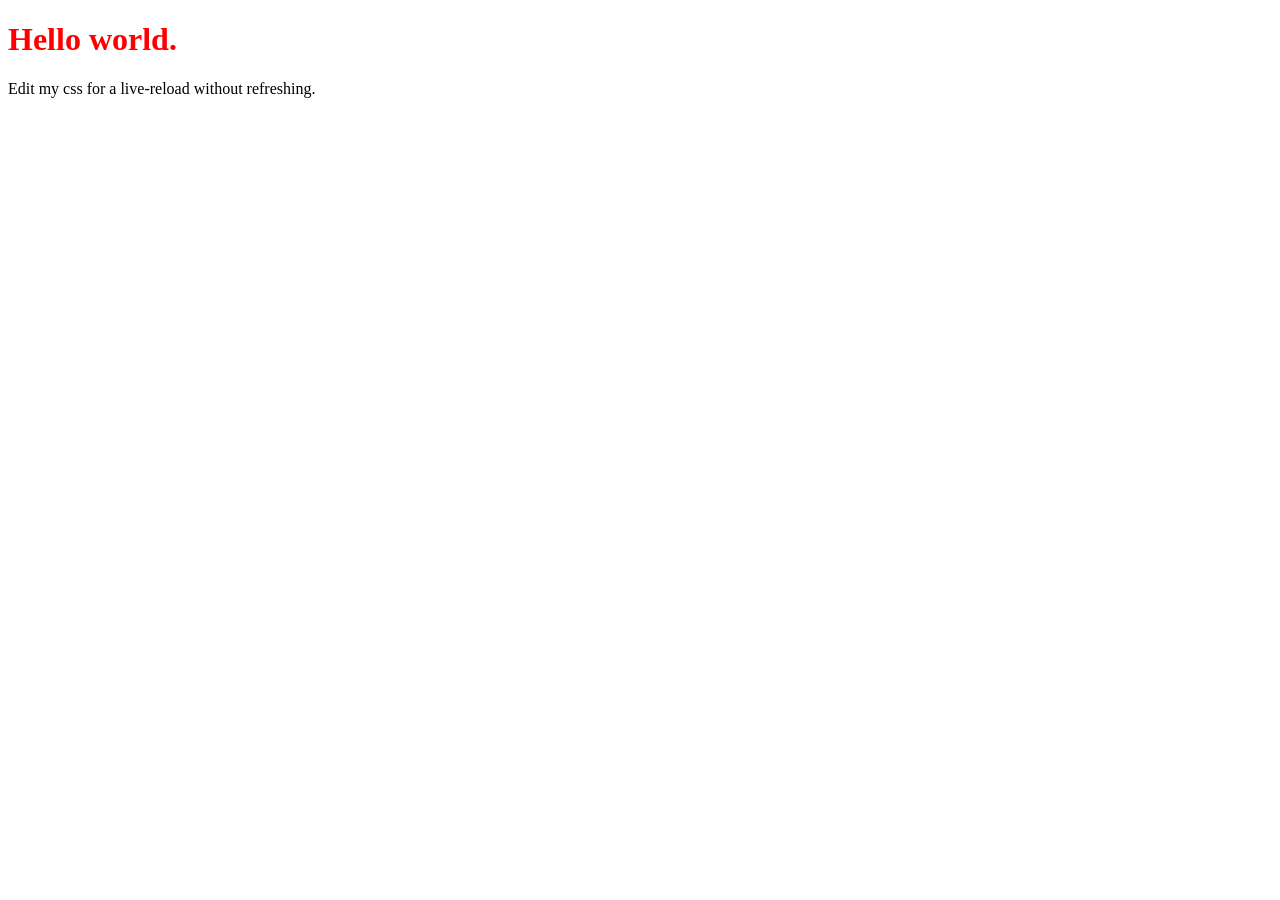
<file: node_modules/live-server/test/data/index.html>
<!DOCTYPE html>
<html lang="en">
<head>
	<meta charset="UTF-8">
	<title>Live-server Test Page</title>
	<link rel="stylesheet" href="style.css" />
</head>
<body>
	<h1>Hello world.</h1>
	<p>Edit my css for a live-reload without refreshing.</p>
</body>
</html>
</file>
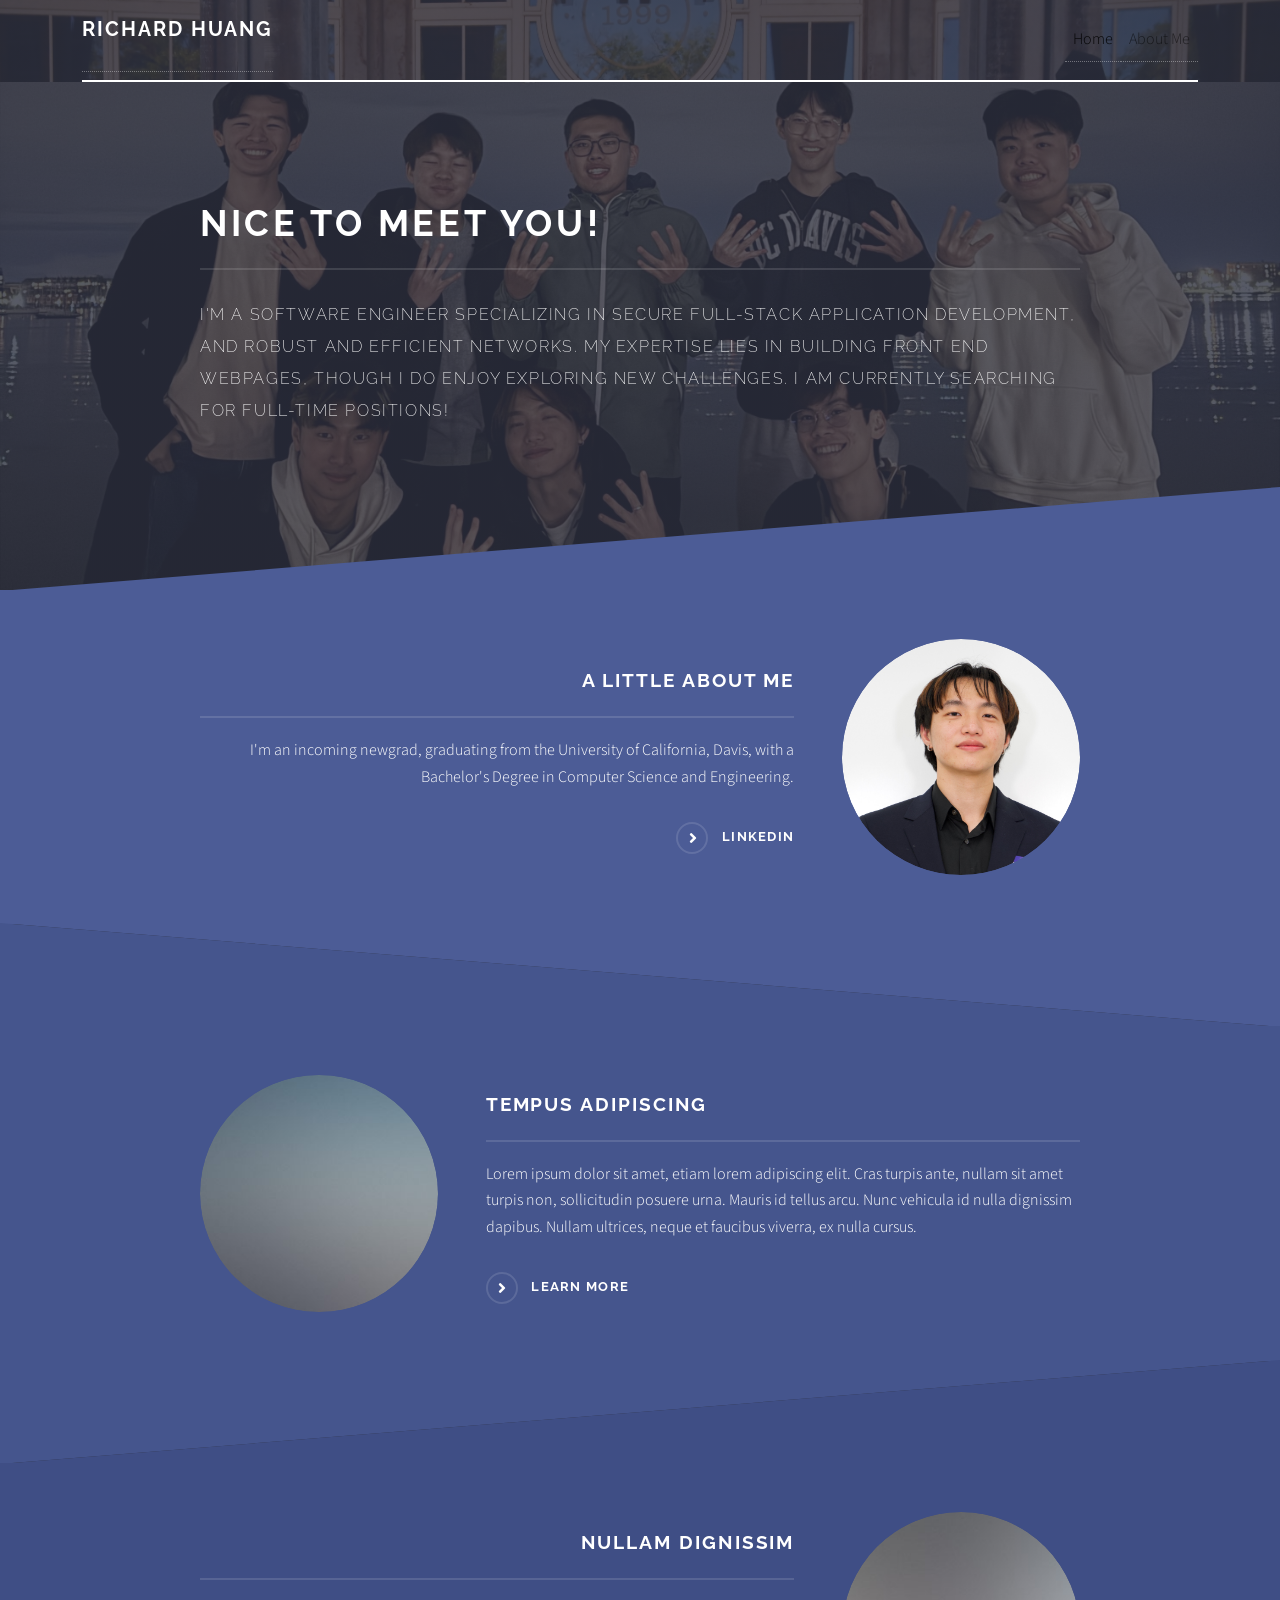
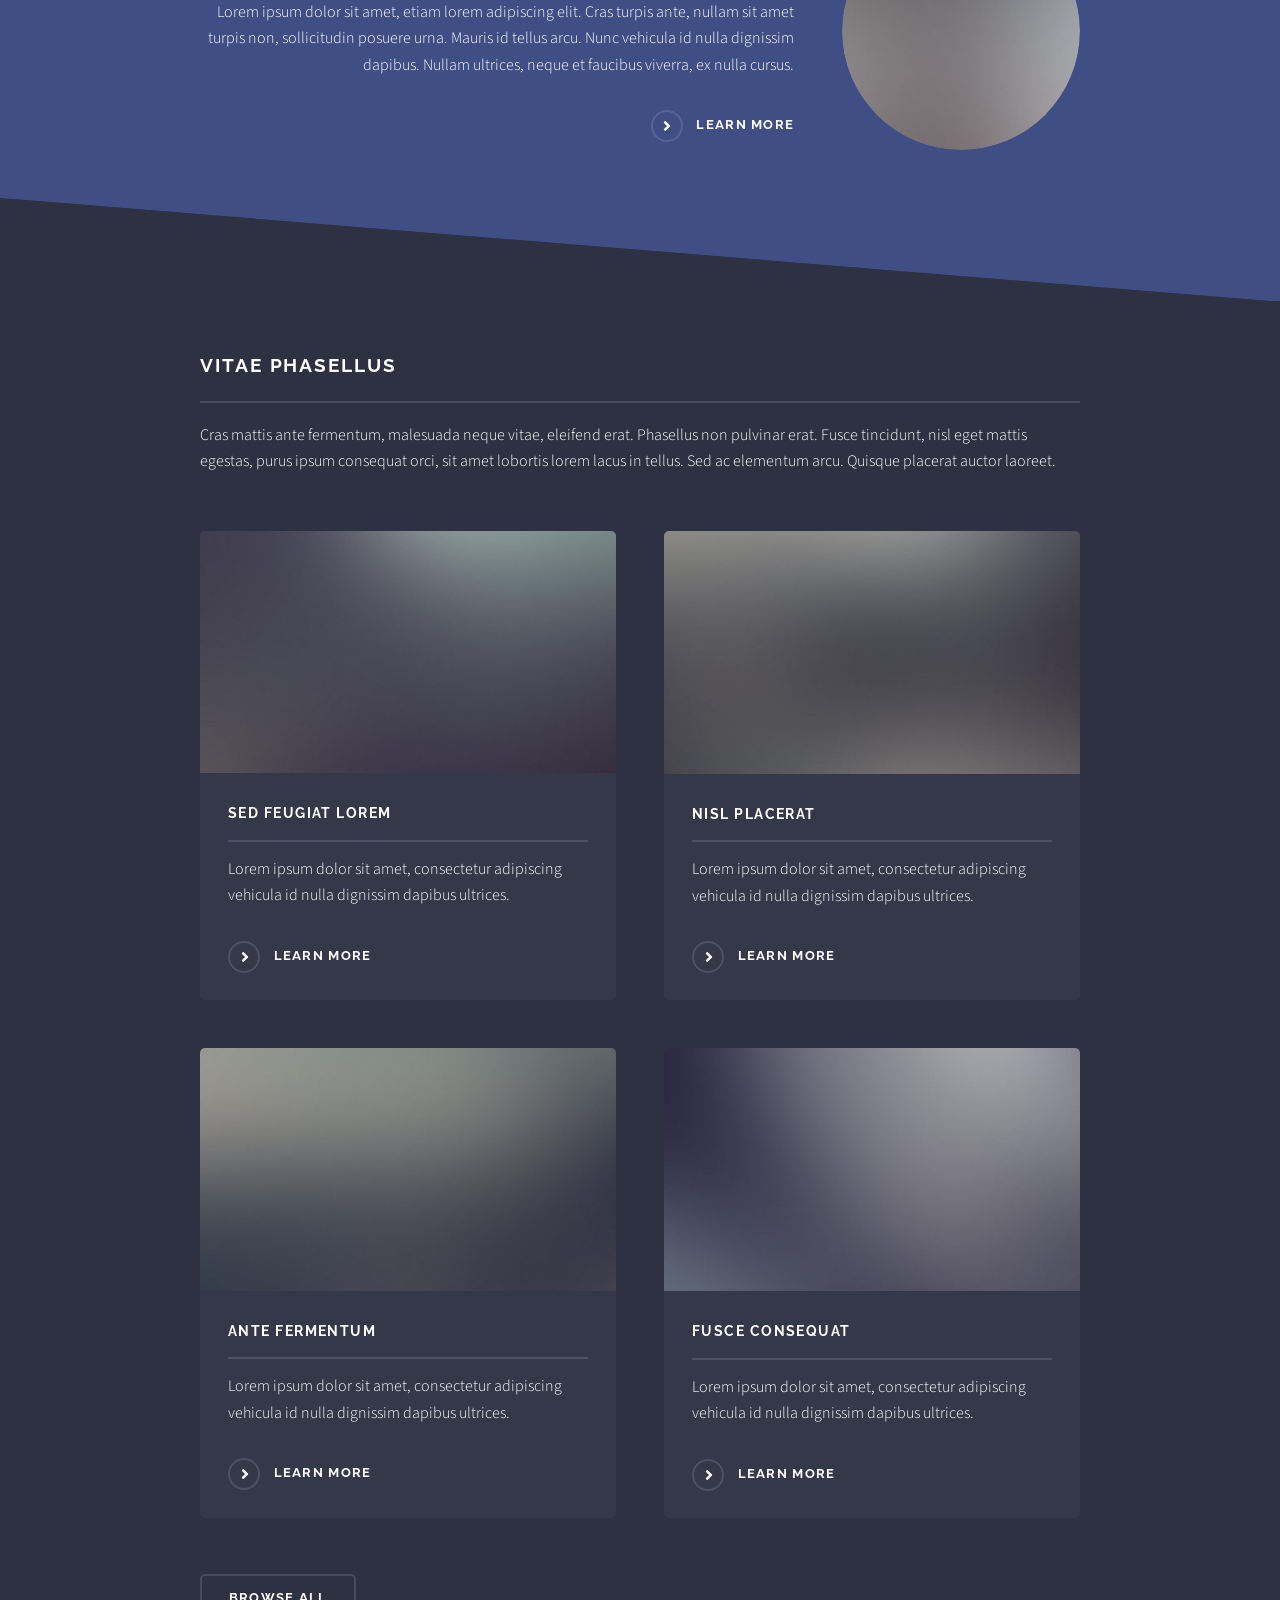
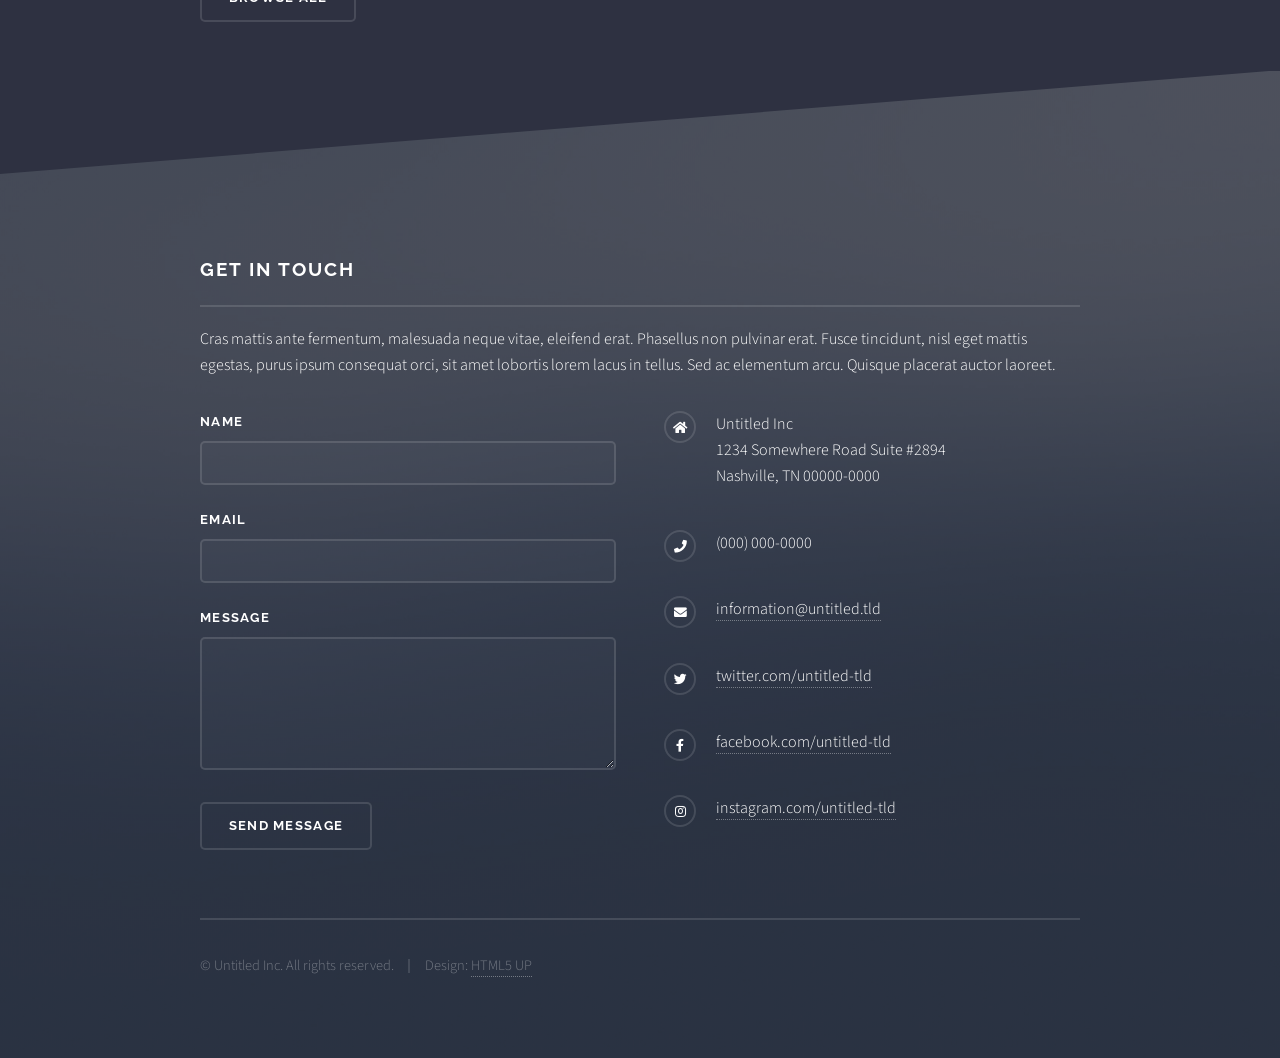
<file: about.html>
<!DOCTYPE HTML>
<html>
	<head>
		<meta charset="utf-8">
		<title>Richard Huang</title>
		<meta content="width=device-width, initial-scale=1.0" name="viewport">
		<meta content="" name="keywords">
		<meta content="" name="description">

		<!-- Favicon -->
		<link href="img/favicon.ico" rel="icon">

		<!-- Google Web Fonts -->
		<link rel="preconnect" href="https://fonts.googleapis.com">
		<link rel="preconnect" href="https://fonts.gstatic.com" crossorigin>
		<link href="https://fonts.googleapis.com/css2?family=Open+Sans&family=Space+Grotesk&display=swap" rel="stylesheet">

		<!-- Icon Font Stylesheet -->
		<link href="https://cdnjs.cloudflare.com/ajax/libs/font-awesome/5.10.0/css/all.min.css" rel="stylesheet">
		<link href="https://cdn.jsdelivr.net/npm/bootstrap-icons@1.4.1/font/bootstrap-icons.css" rel="stylesheet">

		<!-- Libraries Stylesheet -->
		<link href="lib/animate/animate.min.css" rel="stylesheet">
		<link href="lib/owlcarousel/assets/owl.carousel.min.css" rel="stylesheet">

		<!-- Customized Bootstrap Stylesheet -->
		<link href="css/bootstrap.min.css" rel="stylesheet">
		<link rel="stylesheet" href="assets/css/main.css" />
		<!-- Template Stylesheet -->
		<noscript><link rel="stylesheet" href="assets/css/noscript.css" /></noscript>
	</head>
	<body class="is-preload">
		<!-- Page Wrapper -->
		 <div class="container-fluid sticky-top">
			<div class="container">
				<nav class="navbar navbar-expand-lg navbar-light border-bottom border-2 border-white">
					<a href="index.html" class="navbar-brand">
						<h1>Richard Huang</h1>
					</a>
					<button type="button" class="navbar-toggler ms-auto me-0" data-bs-toggle="collapse"
						data-bs-target="#navbarCollapse">
						<span class="navbar-toggler-icon"></span>
					</button>
					<div class="collapse navbar-collapse" id="navbarCollapse">
						<div class="navbar-nav ms-auto">
							<a href="index.html" class="nav-item nav-link active">Home</a>
							<a href="about.html" class="nav-item nav-link">About Me</a>
							<!-- <a href="service.html" class="nav-item nav-link">Services</a> -->
							<!-- <a href="join.html" class="nav-item nav-link">Projects</a> -->
							<!-- <div class="nav-item dropdown">
								<a href="#!" class="nav-link dropdown-toggle" data-bs-toggle="dropdown">More</a>
								<div class="dropdown-menu bg-light mt-2">
									<a href="feature.html" class="dropdown-item">Events</a>
									<a href="team.html" class="dropdown-item">Our Team</a>
									<a href="testimonial.html" class="dropdown-item">Testimonial</a>
									<a href="404.html" class="dropdown-item">404 Page</a> 
								</div>
							</div> -->
							<!-- <a href="contact.html" class="nav-item nav-link">FAQ</a> -->
						</div>
					</div>
				</nav>
			</div>
		</div>
			<div id="page-wrapper">

				<!-- Header -->
					<!-- <header id="header" class="alt">
						<h1><a href="index.html">The Portfolio</a></h1>
						<nav>
							<a href="#menu">Menu</a>
						</nav>
					</header> -->

				<!-- Menu -->
					<!-- <nav id="menu">
						<div class="inner">
							<h2>Menu</h2>
							<ul class="links">
								<li><a href="index.html">Home</a></li>
								<li><a href="generic.html">Generic</a></li>
								<li><a href="elements.html">Elements</a></li>
								<li><a href="#">Log In</a></li>
								<li><a href="#">Sign Up</a></li>
							</ul>
							<a href="#" class="close">Close</a>
						</div>
					</nav> -->

				<!-- Banner -->
					<section id="banner">
						<div class="inner">
							<h2>Nice to meet you!</h2>
							<p>I'm a Software Engineer specializing in secure full-stack application development, and robust and efficient networks. My expertise lies in building front end webpages, though I do enjoy exploring new challenges. I am currently searching for full-time positions!</a></p>
						</div>
					</section>

				<!-- Wrapper -->
					<section id="wrapper">

						<!-- One -->
							<section id="one" class="wrapper spotlight style1">
								<div class="inner">
									<a href="#" class="image"><img src="img/richard-prof-square.jpg" alt="" /></a>
									<div class="content">
										<h2 class="major">A Little About Me</h2>
										<p>I'm an incoming newgrad, graduating from the University of California, Davis, with a Bachelor's Degree in Computer Science and Engineering.</p>
										<a href="#" class="special">LinkedIn</a>
									</div>
								</div>
							</section>

						<!-- Two -->
							<section id="two" class="wrapper alt spotlight style2">
								<div class="inner">
									<a href="#" class="image"><img src="images/pic02.jpg" alt="" /></a>
									<div class="content">
										<h2 class="major">Tempus adipiscing</h2>
										<p>Lorem ipsum dolor sit amet, etiam lorem adipiscing elit. Cras turpis ante, nullam sit amet turpis non, sollicitudin posuere urna. Mauris id tellus arcu. Nunc vehicula id nulla dignissim dapibus. Nullam ultrices, neque et faucibus viverra, ex nulla cursus.</p>
										<a href="#" class="special">Learn more</a>
									</div>
								</div>
							</section>

						<!-- Three -->
							<section id="three" class="wrapper spotlight style3">
								<div class="inner">
									<a href="#" class="image"><img src="images/pic03.jpg" alt="" /></a>
									<div class="content">
										<h2 class="major">Nullam dignissim</h2>
										<p>Lorem ipsum dolor sit amet, etiam lorem adipiscing elit. Cras turpis ante, nullam sit amet turpis non, sollicitudin posuere urna. Mauris id tellus arcu. Nunc vehicula id nulla dignissim dapibus. Nullam ultrices, neque et faucibus viverra, ex nulla cursus.</p>
										<a href="#" class="special">Learn more</a>
									</div>
								</div>
							</section>

						<!-- Four -->
							<section id="four" class="wrapper alt style1">
								<div class="inner">
									<h2 class="major">Vitae phasellus</h2>
									<p>Cras mattis ante fermentum, malesuada neque vitae, eleifend erat. Phasellus non pulvinar erat. Fusce tincidunt, nisl eget mattis egestas, purus ipsum consequat orci, sit amet lobortis lorem lacus in tellus. Sed ac elementum arcu. Quisque placerat auctor laoreet.</p>
									<section class="features">
										<article>
											<a href="#" class="image"><img src="images/pic04.jpg" alt="" /></a>
											<h3 class="major">Sed feugiat lorem</h3>
											<p>Lorem ipsum dolor sit amet, consectetur adipiscing vehicula id nulla dignissim dapibus ultrices.</p>
											<a href="#" class="special">Learn more</a>
										</article>
										<article>
											<a href="#" class="image"><img src="images/pic05.jpg" alt="" /></a>
											<h3 class="major">Nisl placerat</h3>
											<p>Lorem ipsum dolor sit amet, consectetur adipiscing vehicula id nulla dignissim dapibus ultrices.</p>
											<a href="#" class="special">Learn more</a>
										</article>
										<article>
											<a href="#" class="image"><img src="images/pic06.jpg" alt="" /></a>
											<h3 class="major">Ante fermentum</h3>
											<p>Lorem ipsum dolor sit amet, consectetur adipiscing vehicula id nulla dignissim dapibus ultrices.</p>
											<a href="#" class="special">Learn more</a>
										</article>
										<article>
											<a href="#" class="image"><img src="images/pic07.jpg" alt="" /></a>
											<h3 class="major">Fusce consequat</h3>
											<p>Lorem ipsum dolor sit amet, consectetur adipiscing vehicula id nulla dignissim dapibus ultrices.</p>
											<a href="#" class="special">Learn more</a>
										</article>
									</section>
									<ul class="actions">
										<li><a href="#" class="button">Browse All</a></li>
									</ul>
								</div>
							</section>

					</section>

				<!-- Footer -->
					<section id="footer">
						<div class="inner">
							<h2 class="major">Get in touch</h2>
							<p>Cras mattis ante fermentum, malesuada neque vitae, eleifend erat. Phasellus non pulvinar erat. Fusce tincidunt, nisl eget mattis egestas, purus ipsum consequat orci, sit amet lobortis lorem lacus in tellus. Sed ac elementum arcu. Quisque placerat auctor laoreet.</p>
							<form method="post" action="#">
								<div class="fields">
									<div class="field">
										<label for="name">Name</label>
										<input type="text" name="name" id="name" />
									</div>
									<div class="field">
										<label for="email">Email</label>
										<input type="email" name="email" id="email" />
									</div>
									<div class="field">
										<label for="message">Message</label>
										<textarea name="message" id="message" rows="4"></textarea>
									</div>
								</div>
								<ul class="actions">
									<li><input type="submit" value="Send Message" /></li>
								</ul>
							</form>
							<ul class="contact">
								<li class="icon solid fa-home">
									Untitled Inc<br />
									1234 Somewhere Road Suite #2894<br />
									Nashville, TN 00000-0000
								</li>
								<li class="icon solid fa-phone">(000) 000-0000</li>
								<li class="icon solid fa-envelope"><a href="#">information@untitled.tld</a></li>
								<li class="icon brands fa-twitter"><a href="#">twitter.com/untitled-tld</a></li>
								<li class="icon brands fa-facebook-f"><a href="#">facebook.com/untitled-tld</a></li>
								<li class="icon brands fa-instagram"><a href="#">instagram.com/untitled-tld</a></li>
							</ul>
							<ul class="copyright">
								<li>&copy; Untitled Inc. All rights reserved.</li><li>Design: <a href="http://html5up.net">HTML5 UP</a></li>
							</ul>
						</div>
					</section>

			</div>

		<!-- Scripts -->
			<script src="assets/js/jquery.min.js"></script>
			<script src="assets/js/jquery.scrollex.min.js"></script>
			<script src="assets/js/browser.min.js"></script>
			<script src="assets/js/breakpoints.min.js"></script>
			<script src="assets/js/util.js"></script>
			<script src="assets/js/main.js"></script>

	</body>
</html>
</file>
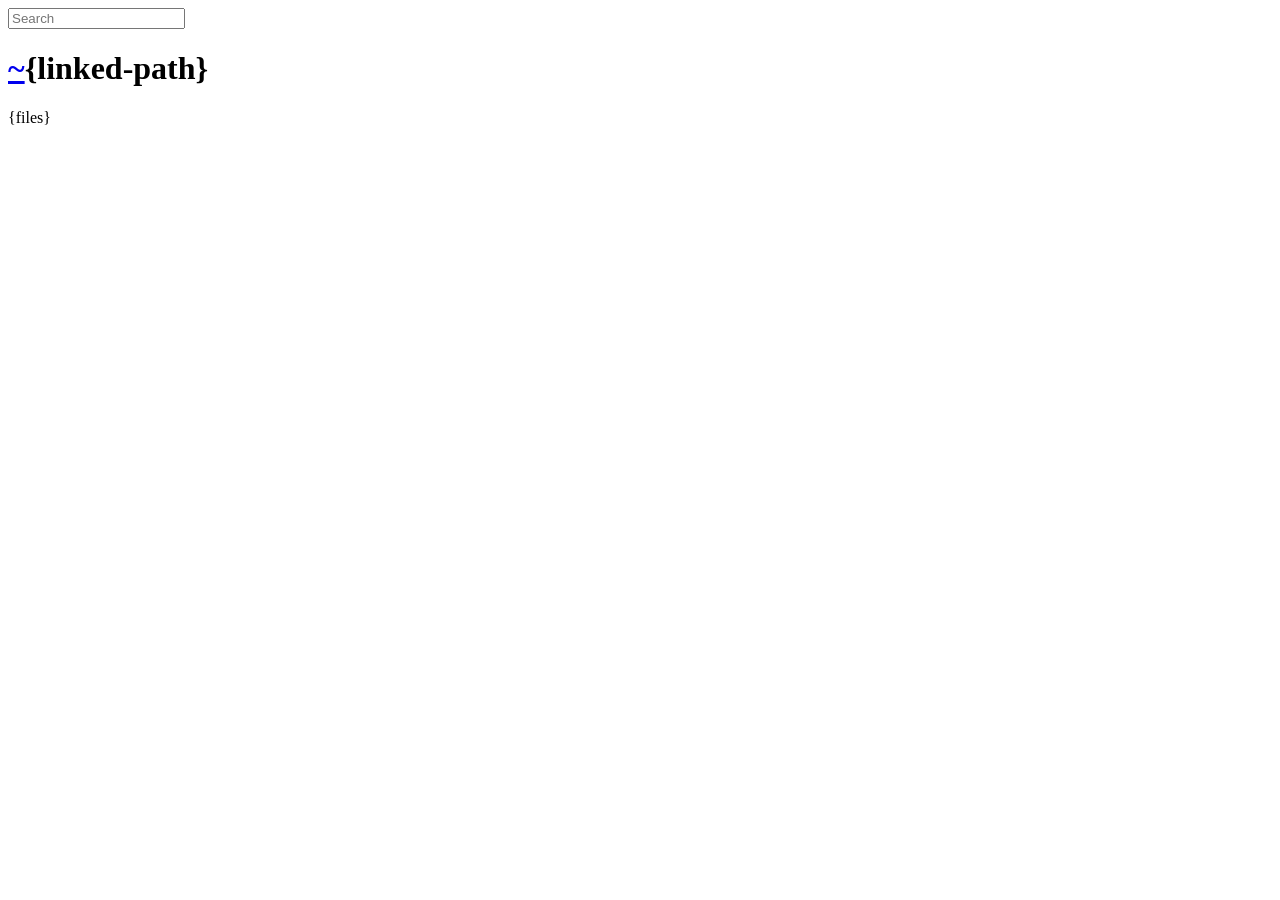
<file: node_modules/serve-index/public/directory.html>
<!DOCTYPE html>
<html>
  <head>
    <meta charset='utf-8'> 
    <meta name="viewport" content="width=device-width, initial-scale=1.0, maximum-scale=1.0, user-scalable=no" />
    <title>listing directory {directory}</title>
    <style>{style}</style>
    <script>
      function $(id){
        var el = 'string' == typeof id
          ? document.getElementById(id)
          : id;

        el.on = function(event, fn){
          if ('content loaded' == event) {
            event = window.attachEvent ? "load" : "DOMContentLoaded";
          }
          el.addEventListener
            ? el.addEventListener(event, fn, false)
            : el.attachEvent("on" + event, fn);
        };

        el.all = function(selector){
          return $(el.querySelectorAll(selector));
        };

        el.each = function(fn){
          for (var i = 0, len = el.length; i < len; ++i) {
            fn($(el[i]), i);
          }
        };

        el.getClasses = function(){
          return this.getAttribute('class').split(/\s+/);
        };

        el.addClass = function(name){
          var classes = this.getAttribute('class');
          el.setAttribute('class', classes
            ? classes + ' ' + name
            : name);
        };

        el.removeClass = function(name){
          var classes = this.getClasses().filter(function(curr){
            return curr != name;
          });
          this.setAttribute('class', classes.join(' '));
        };

        return el;
      }

      function search() {
        var str = $('search').value.toLowerCase();
        var links = $('files').all('a');

        links.each(function(link){
          var text = link.textContent.toLowerCase();

          if ('..' == text) return;
          if (str.length && ~text.indexOf(str)) {
            link.addClass('highlight');
          } else {
            link.removeClass('highlight');
          }
        });
      }

      $(window).on('content loaded', function(){
        $('search').on('keyup', search);
      });
    </script>
  </head>
  <body class="directory">
    <input id="search" type="text" placeholder="Search" autocomplete="off" />
    <div id="wrapper">
      <h1><a href="/">~</a>{linked-path}</h1>
      {files}
    </div>
  </body>
</html>
</file>
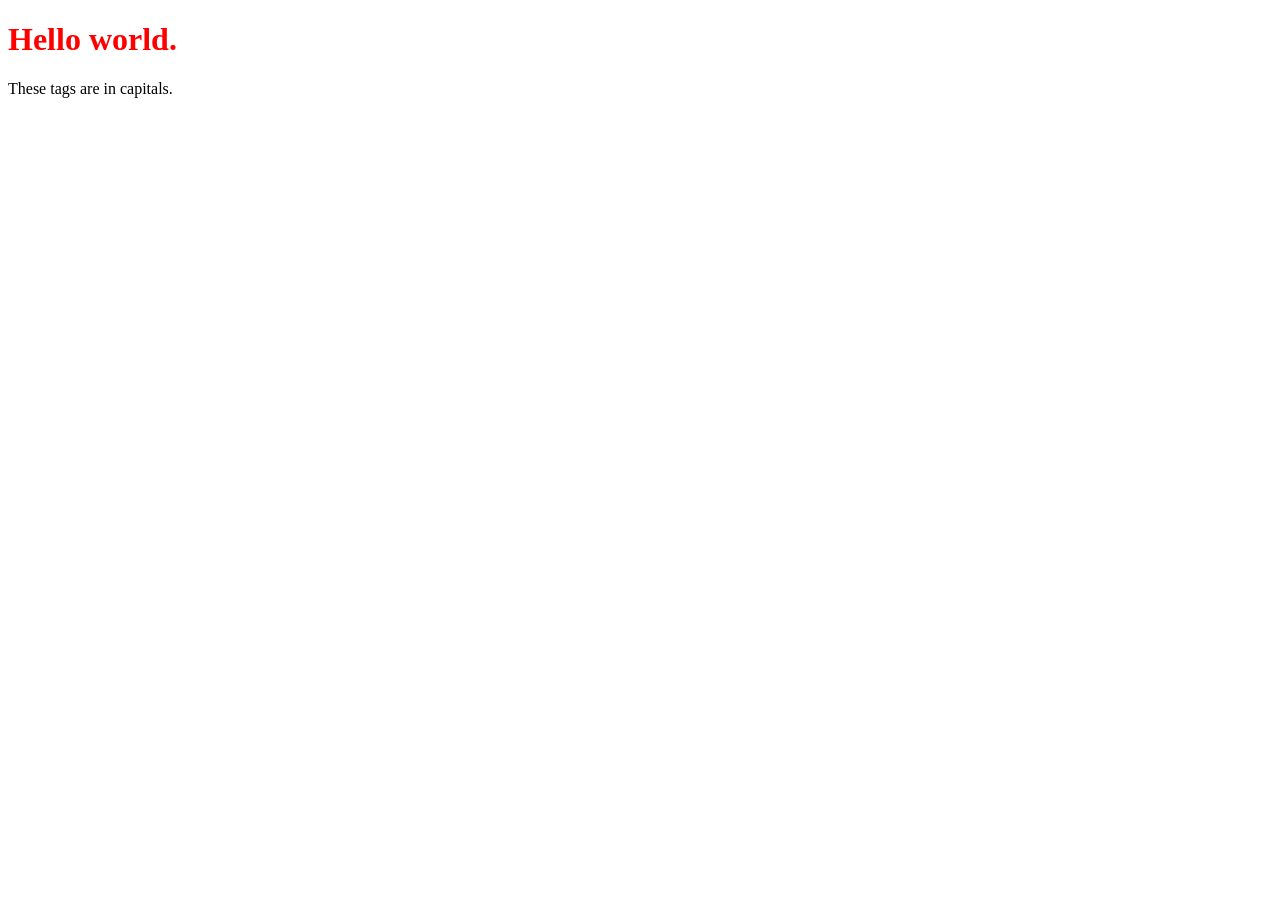
<file: node_modules/live-server/test/data/index-caps.htm>
<!DOCTYPE HTML PUBLIC "-//W3C//DTD HTML 4.01//EN"
            "http://www.w3.org/TR/html4/strict.dtd">
<HTML lang="en">
<HEAD>
  <META http-equiv="Content-Type" content="text/html; charset=utf-8" >
	<TITLE>Live-server Test Page</TITLE>
	<LINK rel="stylesheet" href="style.css" >
</HEAD>
<BODY>
	<H1>Hello world.</H1>
	<P>These tags are in capitals.</P>
</BODY>
</HTML>
</file>
<file: node_modules/live-server/test/data/style.css>
h1 { color: red; }
</file>
<file: assets/css/noscript.css>
/*
	Solid State by HTML5 UP
	html5up.net | @ajlkn
	Free for personal and commercial use under the CCA 3.0 license (html5up.net/license)
*/

/* Banner */

	body.is-preload #banner .logo {
		-moz-transform: none;
		-webkit-transform: none;
		-ms-transform: none;
		transform: none;
		opacity: 1;
	}

	body.is-preload #banner h2 {
		opacity: 1;
		-moz-transform: none;
		-webkit-transform: none;
		-ms-transform: none;
		transform: none;
		-moz-filter: none;
		-webkit-filter: none;
		-ms-filter: none;
		filter: none;
	}

	body.is-preload #banner p {
		opacity: 01;
		-moz-transform: none;
		-webkit-transform: none;
		-ms-transform: none;
		transform: none;
		-moz-filter: none;
		-webkit-filter: none;
		-ms-filter: none;
		filter: none;
	}
</file>
<file: assets/css/main.css>
@import url(fontawesome-all.min.css);
@import url("https://fonts.googleapis.com/css?family=Raleway:200,700|Source+Sans+Pro:300,600,300italic,600italic");

/*
	Solid State by HTML5 UP
	html5up.net | @ajlkn
	Free for personal and commercial use under the CCA 3.0 license (html5up.net/license)
*/

html, body, div, span, applet, object,
iframe, h1, h2, h3, h4, h5, h6, p, blockquote,
pre, a, abbr, acronym, address, big, cite,
code, del, dfn, em, img, ins, kbd, q, s, samp,
small, strike, strong, sub, sup, tt, var, b,
u, i, center, dl, dt, dd, ol, ul, li, fieldset,
form, label, legend, table, caption, tbody,
tfoot, thead, tr, th, td, article, aside,
canvas, details, embed, figure, figcaption,
footer, header, hgroup, menu, nav, output, ruby,
section, summary, time, mark, audio, video {
	margin: 0;
	padding: 0;
	border: 0;
	font-size: 100%;
	font: inherit;
	vertical-align: baseline;}

article, aside, details, figcaption, figure,
footer, header, hgroup, menu, nav, section {
	display: block;}

body {
	line-height: 1;
}

ol, ul {
	list-style: none;
}

blockquote, q {
	quotes: none;
}

	blockquote:before, blockquote:after, q:before, q:after {
		content: '';
		content: none;
	}

table {
	border-collapse: collapse;
	border-spacing: 0;
}

body {
	-webkit-text-size-adjust: none;
}

mark {
	background-color: transparent;
	color: inherit;
}

input::-moz-focus-inner {
	border: 0;
	padding: 0;
}

input, select, textarea {
	-moz-appearance: none;
	-webkit-appearance: none;
	-ms-appearance: none;
	appearance: none;
}

/* Basic */

	@-ms-viewport {
		width: device-width;
	}

	body {
		-ms-overflow-style: scrollbar;
	}

	@media screen and (max-width: 480px) {

		html, body {
			min-width: 320px;
		}

	}

	html {
		box-sizing: border-box;
	}

	*, *:before, *:after {
		box-sizing: inherit;
	}

	body {
		background-color: #2e3141;
		background-image: linear-gradient(to top, rgba(46, 49, 65, 0.8), rgba(46, 49, 65, 0.8)), url("../../img/bucd-aura-grad-throw.jpeg");
		background-size: auto,
 cover;
		background-attachment: fixed,
 fixed;
		background-position: center,
 center;
	}

		body.is-preload *, body.is-preload *:before, body.is-preload *:after {
			-moz-animation: none !important;
			-webkit-animation: none !important;
			-ms-animation: none !important;
			animation: none !important;
			-moz-transition: none !important;
			-webkit-transition: none !important;
			-ms-transition: none !important;
			transition: none !important;
		}

/* Type */

	body, input, select, textarea {
		color: #ffffff;
		font-family: "Source Sans Pro", Helvetica, sans-serif;
		font-size: 16.5pt;
		font-weight: 300;
		line-height: 1.65;
	}

		@media screen and (max-width: 1680px) {

			body, input, select, textarea {
				font-size: 13pt;
			}

		}

		@media screen and (max-width: 1280px) {

			body, input, select, textarea {
				font-size: 12pt;
			}

		}

		@media screen and (max-width: 980px) {

			body, input, select, textarea {
				font-size: 12pt;
			}

		}

		@media screen and (max-width: 736px) {

			body, input, select, textarea {
				font-size: 12pt;
			}

		}

		@media screen and (max-width: 480px) {

			body, input, select, textarea {
				font-size: 12pt;
			}

		}

	a {
		-moz-transition: color 0.2s ease-in-out, border-bottom-color 0.2s ease-in-out;
		-webkit-transition: color 0.2s ease-in-out, border-bottom-color 0.2s ease-in-out;
		-ms-transition: color 0.2s ease-in-out, border-bottom-color 0.2s ease-in-out;
		transition: color 0.2s ease-in-out, border-bottom-color 0.2s ease-in-out;
		border-bottom: dotted 1px rgba(255, 255, 255, 0.35);
		color: #ffffff;
		text-decoration: none;
	}

		a:hover {
			border-bottom-color: transparent;
			color: #ffffff !important;
		}

		a.special:not(.button) {
			text-decoration: none;
			border-bottom: 0;
			display: block;
			font-family: Raleway, Helvetica, sans-serif;
			font-size: 0.8em;
			font-weight: 700;
			letter-spacing: 0.1em;
			margin: 0 0 2em 0;
			text-transform: uppercase;
		}

			a.special:not(.button):before {
				-moz-osx-font-smoothing: grayscale;
				-webkit-font-smoothing: antialiased;
				display: inline-block;
				font-style: normal;
				font-variant: normal;
				text-rendering: auto;
				line-height: 1;
				text-transform: none !important;
				font-family: 'Font Awesome 5 Free';
				font-weight: 900;
			}

			a.special:not(.button):before {
				-moz-transition: background-color 0.2s ease-in-out;
				-webkit-transition: background-color 0.2s ease-in-out;
				-ms-transition: background-color 0.2s ease-in-out;
				transition: background-color 0.2s ease-in-out;
				border-radius: 100%;
				border: solid 2px rgba(255, 255, 255, 0.125);
				content: '\f105';
				display: inline-block;
				font-size: 1.25em;
				height: 2em;
				line-height: 1.75em;
				margin-right: 0.85em;
				text-align: center;
				text-indent: 0.15em;
				vertical-align: middle;
				width: 2em;
			}

			a.special:not(.button):hover:before {
				background-color: rgba(255, 255, 255, 0.025);
			}

			a.special:not(.button):active:before {
				background-color: rgba(255, 255, 255, 0.075);
			}

	strong, b {
		color: #ffffff;
		font-weight: 600;
	}

	em, i {
		font-style: italic;
	}

	p {
		margin: 0 0 2em 0;
	}

	h1, h2, h3, h4, h5, h6 {
		color: #ffffff;
		font-family: Raleway, Helvetica, sans-serif;
		font-weight: 700;
		letter-spacing: 0.1em;
		margin: 0 0 1em 0;
		text-transform: uppercase;
	}

		h1 a, h2 a, h3 a, h4 a, h5 a, h6 a {
			color: inherit;
			text-decoration: none;
			border-bottom: 0;
		}

		h1 span, h2 span, h3 span, h4 span, h5 span, h6 span {
			font-weight: 200;
		}

		h1.major, h2.major, h3.major, h4.major, h5.major, h6.major {
			padding-bottom: 1em;
			border-bottom: solid 2px rgba(255, 255, 255, 0.125);
		}

	h2 {
		font-size: 1.2em;
	}

	h3 {
		font-size: 0.9em;
	}

	h4 {
		font-size: 0.7em;
	}

	h5 {
		font-size: 0.7em;
	}

	h6 {
		font-size: 0.7em;
	}

	@media screen and (max-width: 736px) {

		h2 {
			font-size: 1em;
		}

		h3 {
			font-size: 0.8em;
		}

	}

	sub {
		font-size: 0.8em;
		position: relative;
		top: 0.5em;
	}

	sup {
		font-size: 0.8em;
		position: relative;
		top: -0.5em;
	}

	blockquote {
		border-left: solid 4px rgba(255, 255, 255, 0.125);
		font-style: italic;
		margin: 0 0 2em 0;
		padding: 0.5em 0 0.5em 2em;
	}

	code {
		background: rgba(255, 255, 255, 0.025);
		border-radius: 5px;
		border: solid 2px rgba(255, 255, 255, 0.125);
		font-family: "Courier New", monospace;
		font-size: 0.9em;
		margin: 0 0.25em;
		padding: 0.25em 0.65em;
	}

	pre {
		-webkit-overflow-scrolling: touch;
		font-family: "Courier New", monospace;
		font-size: 0.9em;
		margin: 0 0 2em 0;
	}

		pre code {
			display: block;
			line-height: 1.75em;
			padding: 1em 1.5em;
			overflow-x: auto;
		}

	hr {
		border: 0;
		border-bottom: solid 2px rgba(255, 255, 255, 0.125);
		margin: 2.5em 0;
	}

		hr.major {
			margin: 4em 0;
		}

	.align-left {
		text-align: left;
	}

	.align-center {
		text-align: center;
	}

	.align-right {
		text-align: right;
	}

/* Row */

	.row {
		display: flex;
		flex-wrap: wrap;
		box-sizing: border-box;
		align-items: stretch;
	}

		.row > * {
			box-sizing: border-box;
		}

		.row.gtr-uniform > * > :last-child {
			margin-bottom: 0;
		}

		.row.aln-left {
			justify-content: flex-start;
		}

		.row.aln-center {
			justify-content: center;
		}

		.row.aln-right {
			justify-content: flex-end;
		}

		.row.aln-top {
			align-items: flex-start;
		}

		.row.aln-middle {
			align-items: center;
		}

		.row.aln-bottom {
			align-items: flex-end;
		}

		.row > .imp {
			order: -1;
		}

		.row > .col-1 {
			width: 8.33333%;
		}

		.row > .off-1 {
			margin-left: 8.33333%;
		}

		.row > .col-2 {
			width: 16.66667%;
		}

		.row > .off-2 {
			margin-left: 16.66667%;
		}

		.row > .col-3 {
			width: 25%;
		}

		.row > .off-3 {
			margin-left: 25%;
		}

		.row > .col-4 {
			width: 33.33333%;
		}

		.row > .off-4 {
			margin-left: 33.33333%;
		}

		.row > .col-5 {
			width: 41.66667%;
		}

		.row > .off-5 {
			margin-left: 41.66667%;
		}

		.row > .col-6 {
			width: 50%;
		}

		.row > .off-6 {
			margin-left: 50%;
		}

		.row > .col-7 {
			width: 58.33333%;
		}

		.row > .off-7 {
			margin-left: 58.33333%;
		}

		.row > .col-8 {
			width: 66.66667%;
		}

		.row > .off-8 {
			margin-left: 66.66667%;
		}

		.row > .col-9 {
			width: 75%;
		}

		.row > .off-9 {
			margin-left: 75%;
		}

		.row > .col-10 {
			width: 83.33333%;
		}

		.row > .off-10 {
			margin-left: 83.33333%;
		}

		.row > .col-11 {
			width: 91.66667%;
		}

		.row > .off-11 {
			margin-left: 91.66667%;
		}

		.row > .col-12 {
			width: 100%;
		}

		.row > .off-12 {
			margin-left: 100%;
		}

		.row.gtr-0 {
			margin-top: 0;
			margin-left: 0em;
		}

			.row.gtr-0 > * {
				padding: 0 0 0 0em;
			}

			.row.gtr-0.gtr-uniform {
				margin-top: 0em;
			}

				.row.gtr-0.gtr-uniform > * {
					padding-top: 0em;
				}

		.row.gtr-25 {
			margin-top: 0;
			margin-left: -0.4375em;
		}

			.row.gtr-25 > * {
				padding: 0 0 0 0.4375em;
			}

			.row.gtr-25.gtr-uniform {
				margin-top: -0.4375em;
			}

				.row.gtr-25.gtr-uniform > * {
					padding-top: 0.4375em;
				}

		.row.gtr-50 {
			margin-top: 0;
			margin-left: -0.875em;
		}

			.row.gtr-50 > * {
				padding: 0 0 0 0.875em;
			}

			.row.gtr-50.gtr-uniform {
				margin-top: -0.875em;
			}

				.row.gtr-50.gtr-uniform > * {
					padding-top: 0.875em;
				}

		.row {
			margin-top: 0;
			margin-left: -1.75em;
		}

			.row > * {
				padding: 0 0 0 1.75em;
			}

			.row.gtr-uniform {
				margin-top: -1.75em;
			}

				.row.gtr-uniform > * {
					padding-top: 1.75em;
				}

		.row.gtr-150 {
			margin-top: 0;
			margin-left: -2.625em;
		}

			.row.gtr-150 > * {
				padding: 0 0 0 2.625em;
			}

			.row.gtr-150.gtr-uniform {
				margin-top: -2.625em;
			}

				.row.gtr-150.gtr-uniform > * {
					padding-top: 2.625em;
				}

		.row.gtr-200 {
			margin-top: 0;
			margin-left: -3.5em;
		}

			.row.gtr-200 > * {
				padding: 0 0 0 3.5em;
			}

			.row.gtr-200.gtr-uniform {
				margin-top: -3.5em;
			}

				.row.gtr-200.gtr-uniform > * {
					padding-top: 3.5em;
				}

		@media screen and (max-width: 1680px) {

			.row {
				display: flex;
				flex-wrap: wrap;
				box-sizing: border-box;
				align-items: stretch;
			}

				.row > * {
					box-sizing: border-box;
				}

				.row.gtr-uniform > * > :last-child {
					margin-bottom: 0;
				}

				.row.aln-left {
					justify-content: flex-start;
				}

				.row.aln-center {
					justify-content: center;
				}

				.row.aln-right {
					justify-content: flex-end;
				}

				.row.aln-top {
					align-items: flex-start;
				}

				.row.aln-middle {
					align-items: center;
				}

				.row.aln-bottom {
					align-items: flex-end;
				}

				.row > .imp-xlarge {
					order: -1;
				}

				.row > .col-1-xlarge {
					width: 8.33333%;
				}

				.row > .off-1-xlarge {
					margin-left: 8.33333%;
				}

				.row > .col-2-xlarge {
					width: 16.66667%;
				}

				.row > .off-2-xlarge {
					margin-left: 16.66667%;
				}

				.row > .col-3-xlarge {
					width: 25%;
				}

				.row > .off-3-xlarge {
					margin-left: 25%;
				}

				.row > .col-4-xlarge {
					width: 33.33333%;
				}

				.row > .off-4-xlarge {
					margin-left: 33.33333%;
				}

				.row > .col-5-xlarge {
					width: 41.66667%;
				}

				.row > .off-5-xlarge {
					margin-left: 41.66667%;
				}

				.row > .col-6-xlarge {
					width: 50%;
				}

				.row > .off-6-xlarge {
					margin-left: 50%;
				}

				.row > .col-7-xlarge {
					width: 58.33333%;
				}

				.row > .off-7-xlarge {
					margin-left: 58.33333%;
				}

				.row > .col-8-xlarge {
					width: 66.66667%;
				}

				.row > .off-8-xlarge {
					margin-left: 66.66667%;
				}

				.row > .col-9-xlarge {
					width: 75%;
				}

				.row > .off-9-xlarge {
					margin-left: 75%;
				}

				.row > .col-10-xlarge {
					width: 83.33333%;
				}

				.row > .off-10-xlarge {
					margin-left: 83.33333%;
				}

				.row > .col-11-xlarge {
					width: 91.66667%;
				}

				.row > .off-11-xlarge {
					margin-left: 91.66667%;
				}

				.row > .col-12-xlarge {
					width: 100%;
				}

				.row > .off-12-xlarge {
					margin-left: 100%;
				}

				.row.gtr-0 {
					margin-top: 0;
					margin-left: 0em;
				}

					.row.gtr-0 > * {
						padding: 0 0 0 0em;
					}

					.row.gtr-0.gtr-uniform {
						margin-top: 0em;
					}

						.row.gtr-0.gtr-uniform > * {
							padding-top: 0em;
						}

				.row.gtr-25 {
					margin-top: 0;
					margin-left: -0.4375em;
				}

					.row.gtr-25 > * {
						padding: 0 0 0 0.4375em;
					}

					.row.gtr-25.gtr-uniform {
						margin-top: -0.4375em;
					}

						.row.gtr-25.gtr-uniform > * {
							padding-top: 0.4375em;
						}

				.row.gtr-50 {
					margin-top: 0;
					margin-left: -0.875em;
				}

					.row.gtr-50 > * {
						padding: 0 0 0 0.875em;
					}

					.row.gtr-50.gtr-uniform {
						margin-top: -0.875em;
					}

						.row.gtr-50.gtr-uniform > * {
							padding-top: 0.875em;
						}

				.row {
					margin-top: 0;
					margin-left: -1.75em;
				}

					.row > * {
						padding: 0 0 0 1.75em;
					}

					.row.gtr-uniform {
						margin-top: -1.75em;
					}

						.row.gtr-uniform > * {
							padding-top: 1.75em;
						}

				.row.gtr-150 {
					margin-top: 0;
					margin-left: -2.625em;
				}

					.row.gtr-150 > * {
						padding: 0 0 0 2.625em;
					}

					.row.gtr-150.gtr-uniform {
						margin-top: -2.625em;
					}

						.row.gtr-150.gtr-uniform > * {
							padding-top: 2.625em;
						}

				.row.gtr-200 {
					margin-top: 0;
					margin-left: -3.5em;
				}

					.row.gtr-200 > * {
						padding: 0 0 0 3.5em;
					}

					.row.gtr-200.gtr-uniform {
						margin-top: -3.5em;
					}

						.row.gtr-200.gtr-uniform > * {
							padding-top: 3.5em;
						}

		}

		@media screen and (max-width: 1280px) {

			.row {
				display: flex;
				flex-wrap: wrap;
				box-sizing: border-box;
				align-items: stretch;
			}

				.row > * {
					box-sizing: border-box;
				}

				.row.gtr-uniform > * > :last-child {
					margin-bottom: 0;
				}

				.row.aln-left {
					justify-content: flex-start;
				}

				.row.aln-center {
					justify-content: center;
				}

				.row.aln-right {
					justify-content: flex-end;
				}

				.row.aln-top {
					align-items: flex-start;
				}

				.row.aln-middle {
					align-items: center;
				}

				.row.aln-bottom {
					align-items: flex-end;
				}

				.row > .imp-large {
					order: -1;
				}

				.row > .col-1-large {
					width: 8.33333%;
				}

				.row > .off-1-large {
					margin-left: 8.33333%;
				}

				.row > .col-2-large {
					width: 16.66667%;
				}

				.row > .off-2-large {
					margin-left: 16.66667%;
				}

				.row > .col-3-large {
					width: 25%;
				}

				.row > .off-3-large {
					margin-left: 25%;
				}

				.row > .col-4-large {
					width: 33.33333%;
				}

				.row > .off-4-large {
					margin-left: 33.33333%;
				}

				.row > .col-5-large {
					width: 41.66667%;
				}

				.row > .off-5-large {
					margin-left: 41.66667%;
				}

				.row > .col-6-large {
					width: 50%;
				}

				.row > .off-6-large {
					margin-left: 50%;
				}

				.row > .col-7-large {
					width: 58.33333%;
				}

				.row > .off-7-large {
					margin-left: 58.33333%;
				}

				.row > .col-8-large {
					width: 66.66667%;
				}

				.row > .off-8-large {
					margin-left: 66.66667%;
				}

				.row > .col-9-large {
					width: 75%;
				}

				.row > .off-9-large {
					margin-left: 75%;
				}

				.row > .col-10-large {
					width: 83.33333%;
				}

				.row > .off-10-large {
					margin-left: 83.33333%;
				}

				.row > .col-11-large {
					width: 91.66667%;
				}

				.row > .off-11-large {
					margin-left: 91.66667%;
				}

				.row > .col-12-large {
					width: 100%;
				}

				.row > .off-12-large {
					margin-left: 100%;
				}

				.row.gtr-0 {
					margin-top: 0;
					margin-left: 0em;
				}

					.row.gtr-0 > * {
						padding: 0 0 0 0em;
					}

					.row.gtr-0.gtr-uniform {
						margin-top: 0em;
					}

						.row.gtr-0.gtr-uniform > * {
							padding-top: 0em;
						}

				.row.gtr-25 {
					margin-top: 0;
					margin-left: -0.4375em;
				}

					.row.gtr-25 > * {
						padding: 0 0 0 0.4375em;
					}

					.row.gtr-25.gtr-uniform {
						margin-top: -0.4375em;
					}

						.row.gtr-25.gtr-uniform > * {
							padding-top: 0.4375em;
						}

				.row.gtr-50 {
					margin-top: 0;
					margin-left: -0.875em;
				}

					.row.gtr-50 > * {
						padding: 0 0 0 0.875em;
					}

					.row.gtr-50.gtr-uniform {
						margin-top: -0.875em;
					}

						.row.gtr-50.gtr-uniform > * {
							padding-top: 0.875em;
						}

				.row {
					margin-top: 0;
					margin-left: -1.75em;
				}

					.row > * {
						padding: 0 0 0 1.75em;
					}

					.row.gtr-uniform {
						margin-top: -1.75em;
					}

						.row.gtr-uniform > * {
							padding-top: 1.75em;
						}

				.row.gtr-150 {
					margin-top: 0;
					margin-left: -2.625em;
				}

					.row.gtr-150 > * {
						padding: 0 0 0 2.625em;
					}

					.row.gtr-150.gtr-uniform {
						margin-top: -2.625em;
					}

						.row.gtr-150.gtr-uniform > * {
							padding-top: 2.625em;
						}

				.row.gtr-200 {
					margin-top: 0;
					margin-left: -3.5em;
				}

					.row.gtr-200 > * {
						padding: 0 0 0 3.5em;
					}

					.row.gtr-200.gtr-uniform {
						margin-top: -3.5em;
					}

						.row.gtr-200.gtr-uniform > * {
							padding-top: 3.5em;
						}

		}

		@media screen and (max-width: 980px) {

			.row {
				display: flex;
				flex-wrap: wrap;
				box-sizing: border-box;
				align-items: stretch;
			}

				.row > * {
					box-sizing: border-box;
				}

				.row.gtr-uniform > * > :last-child {
					margin-bottom: 0;
				}

				.row.aln-left {
					justify-content: flex-start;
				}

				.row.aln-center {
					justify-content: center;
				}

				.row.aln-right {
					justify-content: flex-end;
				}

				.row.aln-top {
					align-items: flex-start;
				}

				.row.aln-middle {
					align-items: center;
				}

				.row.aln-bottom {
					align-items: flex-end;
				}

				.row > .imp-medium {
					order: -1;
				}

				.row > .col-1-medium {
					width: 8.33333%;
				}

				.row > .off-1-medium {
					margin-left: 8.33333%;
				}

				.row > .col-2-medium {
					width: 16.66667%;
				}

				.row > .off-2-medium {
					margin-left: 16.66667%;
				}

				.row > .col-3-medium {
					width: 25%;
				}

				.row > .off-3-medium {
					margin-left: 25%;
				}

				.row > .col-4-medium {
					width: 33.33333%;
				}

				.row > .off-4-medium {
					margin-left: 33.33333%;
				}

				.row > .col-5-medium {
					width: 41.66667%;
				}

				.row > .off-5-medium {
					margin-left: 41.66667%;
				}

				.row > .col-6-medium {
					width: 50%;
				}

				.row > .off-6-medium {
					margin-left: 50%;
				}

				.row > .col-7-medium {
					width: 58.33333%;
				}

				.row > .off-7-medium {
					margin-left: 58.33333%;
				}

				.row > .col-8-medium {
					width: 66.66667%;
				}

				.row > .off-8-medium {
					margin-left: 66.66667%;
				}

				.row > .col-9-medium {
					width: 75%;
				}

				.row > .off-9-medium {
					margin-left: 75%;
				}

				.row > .col-10-medium {
					width: 83.33333%;
				}

				.row > .off-10-medium {
					margin-left: 83.33333%;
				}

				.row > .col-11-medium {
					width: 91.66667%;
				}

				.row > .off-11-medium {
					margin-left: 91.66667%;
				}

				.row > .col-12-medium {
					width: 100%;
				}

				.row > .off-12-medium {
					margin-left: 100%;
				}

				.row.gtr-0 {
					margin-top: 0;
					margin-left: 0em;
				}

					.row.gtr-0 > * {
						padding: 0 0 0 0em;
					}

					.row.gtr-0.gtr-uniform {
						margin-top: 0em;
					}

						.row.gtr-0.gtr-uniform > * {
							padding-top: 0em;
						}

				.row.gtr-25 {
					margin-top: 0;
					margin-left: -0.4375em;
				}

					.row.gtr-25 > * {
						padding: 0 0 0 0.4375em;
					}

					.row.gtr-25.gtr-uniform {
						margin-top: -0.4375em;
					}

						.row.gtr-25.gtr-uniform > * {
							padding-top: 0.4375em;
						}

				.row.gtr-50 {
					margin-top: 0;
					margin-left: -0.875em;
				}

					.row.gtr-50 > * {
						padding: 0 0 0 0.875em;
					}

					.row.gtr-50.gtr-uniform {
						margin-top: -0.875em;
					}

						.row.gtr-50.gtr-uniform > * {
							padding-top: 0.875em;
						}

				.row {
					margin-top: 0;
					margin-left: -1.75em;
				}

					.row > * {
						padding: 0 0 0 1.75em;
					}

					.row.gtr-uniform {
						margin-top: -1.75em;
					}

						.row.gtr-uniform > * {
							padding-top: 1.75em;
						}

				.row.gtr-150 {
					margin-top: 0;
					margin-left: -2.625em;
				}

					.row.gtr-150 > * {
						padding: 0 0 0 2.625em;
					}

					.row.gtr-150.gtr-uniform {
						margin-top: -2.625em;
					}

						.row.gtr-150.gtr-uniform > * {
							padding-top: 2.625em;
						}

				.row.gtr-200 {
					margin-top: 0;
					margin-left: -3.5em;
				}

					.row.gtr-200 > * {
						padding: 0 0 0 3.5em;
					}

					.row.gtr-200.gtr-uniform {
						margin-top: -3.5em;
					}

						.row.gtr-200.gtr-uniform > * {
							padding-top: 3.5em;
						}

		}

		@media screen and (max-width: 736px) {

			.row {
				display: flex;
				flex-wrap: wrap;
				box-sizing: border-box;
				align-items: stretch;
			}

				.row > * {
					box-sizing: border-box;
				}

				.row.gtr-uniform > * > :last-child {
					margin-bottom: 0;
				}

				.row.aln-left {
					justify-content: flex-start;
				}

				.row.aln-center {
					justify-content: center;
				}

				.row.aln-right {
					justify-content: flex-end;
				}

				.row.aln-top {
					align-items: flex-start;
				}

				.row.aln-middle {
					align-items: center;
				}

				.row.aln-bottom {
					align-items: flex-end;
				}

				.row > .imp-small {
					order: -1;
				}

				.row > .col-1-small {
					width: 8.33333%;
				}

				.row > .off-1-small {
					margin-left: 8.33333%;
				}

				.row > .col-2-small {
					width: 16.66667%;
				}

				.row > .off-2-small {
					margin-left: 16.66667%;
				}

				.row > .col-3-small {
					width: 25%;
				}

				.row > .off-3-small {
					margin-left: 25%;
				}

				.row > .col-4-small {
					width: 33.33333%;
				}

				.row > .off-4-small {
					margin-left: 33.33333%;
				}

				.row > .col-5-small {
					width: 41.66667%;
				}

				.row > .off-5-small {
					margin-left: 41.66667%;
				}

				.row > .col-6-small {
					width: 50%;
				}

				.row > .off-6-small {
					margin-left: 50%;
				}

				.row > .col-7-small {
					width: 58.33333%;
				}

				.row > .off-7-small {
					margin-left: 58.33333%;
				}

				.row > .col-8-small {
					width: 66.66667%;
				}

				.row > .off-8-small {
					margin-left: 66.66667%;
				}

				.row > .col-9-small {
					width: 75%;
				}

				.row > .off-9-small {
					margin-left: 75%;
				}

				.row > .col-10-small {
					width: 83.33333%;
				}

				.row > .off-10-small {
					margin-left: 83.33333%;
				}

				.row > .col-11-small {
					width: 91.66667%;
				}

				.row > .off-11-small {
					margin-left: 91.66667%;
				}

				.row > .col-12-small {
					width: 100%;
				}

				.row > .off-12-small {
					margin-left: 100%;
				}

				.row.gtr-0 {
					margin-top: 0;
					margin-left: 0em;
				}

					.row.gtr-0 > * {
						padding: 0 0 0 0em;
					}

					.row.gtr-0.gtr-uniform {
						margin-top: 0em;
					}

						.row.gtr-0.gtr-uniform > * {
							padding-top: 0em;
						}

				.row.gtr-25 {
					margin-top: 0;
					margin-left: -0.3125em;
				}

					.row.gtr-25 > * {
						padding: 0 0 0 0.3125em;
					}

					.row.gtr-25.gtr-uniform {
						margin-top: -0.3125em;
					}

						.row.gtr-25.gtr-uniform > * {
							padding-top: 0.3125em;
						}

				.row.gtr-50 {
					margin-top: 0;
					margin-left: -0.625em;
				}

					.row.gtr-50 > * {
						padding: 0 0 0 0.625em;
					}

					.row.gtr-50.gtr-uniform {
						margin-top: -0.625em;
					}

						.row.gtr-50.gtr-uniform > * {
							padding-top: 0.625em;
						}

				.row {
					margin-top: 0;
					margin-left: -1.25em;
				}

					.row > * {
						padding: 0 0 0 1.25em;
					}

					.row.gtr-uniform {
						margin-top: -1.25em;
					}

						.row.gtr-uniform > * {
							padding-top: 1.25em;
						}

				.row.gtr-150 {
					margin-top: 0;
					margin-left: -1.875em;
				}

					.row.gtr-150 > * {
						padding: 0 0 0 1.875em;
					}

					.row.gtr-150.gtr-uniform {
						margin-top: -1.875em;
					}

						.row.gtr-150.gtr-uniform > * {
							padding-top: 1.875em;
						}

				.row.gtr-200 {
					margin-top: 0;
					margin-left: -2.5em;
				}

					.row.gtr-200 > * {
						padding: 0 0 0 2.5em;
					}

					.row.gtr-200.gtr-uniform {
						margin-top: -2.5em;
					}

						.row.gtr-200.gtr-uniform > * {
							padding-top: 2.5em;
						}

		}

		@media screen and (max-width: 480px) {

			.row {
				display: flex;
				flex-wrap: wrap;
				box-sizing: border-box;
				align-items: stretch;
			}

				.row > * {
					box-sizing: border-box;
				}

				.row.gtr-uniform > * > :last-child {
					margin-bottom: 0;
				}

				.row.aln-left {
					justify-content: flex-start;
				}

				.row.aln-center {
					justify-content: center;
				}

				.row.aln-right {
					justify-content: flex-end;
				}

				.row.aln-top {
					align-items: flex-start;
				}

				.row.aln-middle {
					align-items: center;
				}

				.row.aln-bottom {
					align-items: flex-end;
				}

				.row > .imp-xsmall {
					order: -1;
				}

				.row > .col-1-xsmall {
					width: 8.33333%;
				}

				.row > .off-1-xsmall {
					margin-left: 8.33333%;
				}

				.row > .col-2-xsmall {
					width: 16.66667%;
				}

				.row > .off-2-xsmall {
					margin-left: 16.66667%;
				}

				.row > .col-3-xsmall {
					width: 25%;
				}

				.row > .off-3-xsmall {
					margin-left: 25%;
				}

				.row > .col-4-xsmall {
					width: 33.33333%;
				}

				.row > .off-4-xsmall {
					margin-left: 33.33333%;
				}

				.row > .col-5-xsmall {
					width: 41.66667%;
				}

				.row > .off-5-xsmall {
					margin-left: 41.66667%;
				}

				.row > .col-6-xsmall {
					width: 50%;
				}

				.row > .off-6-xsmall {
					margin-left: 50%;
				}

				.row > .col-7-xsmall {
					width: 58.33333%;
				}

				.row > .off-7-xsmall {
					margin-left: 58.33333%;
				}

				.row > .col-8-xsmall {
					width: 66.66667%;
				}

				.row > .off-8-xsmall {
					margin-left: 66.66667%;
				}

				.row > .col-9-xsmall {
					width: 75%;
				}

				.row > .off-9-xsmall {
					margin-left: 75%;
				}

				.row > .col-10-xsmall {
					width: 83.33333%;
				}

				.row > .off-10-xsmall {
					margin-left: 83.33333%;
				}

				.row > .col-11-xsmall {
					width: 91.66667%;
				}

				.row > .off-11-xsmall {
					margin-left: 91.66667%;
				}

				.row > .col-12-xsmall {
					width: 100%;
				}

				.row > .off-12-xsmall {
					margin-left: 100%;
				}

				.row.gtr-0 {
					margin-top: 0;
					margin-left: 0em;
				}

					.row.gtr-0 > * {
						padding: 0 0 0 0em;
					}

					.row.gtr-0.gtr-uniform {
						margin-top: 0em;
					}

						.row.gtr-0.gtr-uniform > * {
							padding-top: 0em;
						}

				.row.gtr-25 {
					margin-top: 0;
					margin-left: -0.3125em;
				}

					.row.gtr-25 > * {
						padding: 0 0 0 0.3125em;
					}

					.row.gtr-25.gtr-uniform {
						margin-top: -0.3125em;
					}

						.row.gtr-25.gtr-uniform > * {
							padding-top: 0.3125em;
						}

				.row.gtr-50 {
					margin-top: 0;
					margin-left: -0.625em;
				}

					.row.gtr-50 > * {
						padding: 0 0 0 0.625em;
					}

					.row.gtr-50.gtr-uniform {
						margin-top: -0.625em;
					}

						.row.gtr-50.gtr-uniform > * {
							padding-top: 0.625em;
						}

				.row {
					margin-top: 0;
					margin-left: -1.25em;
				}

					.row > * {
						padding: 0 0 0 1.25em;
					}

					.row.gtr-uniform {
						margin-top: -1.25em;
					}

						.row.gtr-uniform > * {
							padding-top: 1.25em;
						}

				.row.gtr-150 {
					margin-top: 0;
					margin-left: -1.875em;
				}

					.row.gtr-150 > * {
						padding: 0 0 0 1.875em;
					}

					.row.gtr-150.gtr-uniform {
						margin-top: -1.875em;
					}

						.row.gtr-150.gtr-uniform > * {
							padding-top: 1.875em;
						}

				.row.gtr-200 {
					margin-top: 0;
					margin-left: -2.5em;
				}

					.row.gtr-200 > * {
						padding: 0 0 0 2.5em;
					}

					.row.gtr-200.gtr-uniform {
						margin-top: -2.5em;
					}

						.row.gtr-200.gtr-uniform > * {
							padding-top: 2.5em;
						}

		}

		@media screen and (max-width: 360px) {

			.row {
				display: flex;
				flex-wrap: wrap;
				box-sizing: border-box;
				align-items: stretch;
			}

				.row > * {
					box-sizing: border-box;
				}

				.row.gtr-uniform > * > :last-child {
					margin-bottom: 0;
				}

				.row.aln-left {
					justify-content: flex-start;
				}

				.row.aln-center {
					justify-content: center;
				}

				.row.aln-right {
					justify-content: flex-end;
				}

				.row.aln-top {
					align-items: flex-start;
				}

				.row.aln-middle {
					align-items: center;
				}

				.row.aln-bottom {
					align-items: flex-end;
				}

				.row > .imp-xxsmall {
					order: -1;
				}

				.row > .col-1-xxsmall {
					width: 8.33333%;
				}

				.row > .off-1-xxsmall {
					margin-left: 8.33333%;
				}

				.row > .col-2-xxsmall {
					width: 16.66667%;
				}

				.row > .off-2-xxsmall {
					margin-left: 16.66667%;
				}

				.row > .col-3-xxsmall {
					width: 25%;
				}

				.row > .off-3-xxsmall {
					margin-left: 25%;
				}

				.row > .col-4-xxsmall {
					width: 33.33333%;
				}

				.row > .off-4-xxsmall {
					margin-left: 33.33333%;
				}

				.row > .col-5-xxsmall {
					width: 41.66667%;
				}

				.row > .off-5-xxsmall {
					margin-left: 41.66667%;
				}

				.row > .col-6-xxsmall {
					width: 50%;
				}

				.row > .off-6-xxsmall {
					margin-left: 50%;
				}

				.row > .col-7-xxsmall {
					width: 58.33333%;
				}

				.row > .off-7-xxsmall {
					margin-left: 58.33333%;
				}

				.row > .col-8-xxsmall {
					width: 66.66667%;
				}

				.row > .off-8-xxsmall {
					margin-left: 66.66667%;
				}

				.row > .col-9-xxsmall {
					width: 75%;
				}

				.row > .off-9-xxsmall {
					margin-left: 75%;
				}

				.row > .col-10-xxsmall {
					width: 83.33333%;
				}

				.row > .off-10-xxsmall {
					margin-left: 83.33333%;
				}

				.row > .col-11-xxsmall {
					width: 91.66667%;
				}

				.row > .off-11-xxsmall {
					margin-left: 91.66667%;
				}

				.row > .col-12-xxsmall {
					width: 100%;
				}

				.row > .off-12-xxsmall {
					margin-left: 100%;
				}

				.row.gtr-0 {
					margin-top: 0;
					margin-left: 0em;
				}

					.row.gtr-0 > * {
						padding: 0 0 0 0em;
					}

					.row.gtr-0.gtr-uniform {
						margin-top: 0em;
					}

						.row.gtr-0.gtr-uniform > * {
							padding-top: 0em;
						}

				.row.gtr-25 {
					margin-top: 0;
					margin-left: -0.3125em;
				}

					.row.gtr-25 > * {
						padding: 0 0 0 0.3125em;
					}

					.row.gtr-25.gtr-uniform {
						margin-top: -0.3125em;
					}

						.row.gtr-25.gtr-uniform > * {
							padding-top: 0.3125em;
						}

				.row.gtr-50 {
					margin-top: 0;
					margin-left: -0.625em;
				}

					.row.gtr-50 > * {
						padding: 0 0 0 0.625em;
					}

					.row.gtr-50.gtr-uniform {
						margin-top: -0.625em;
					}

						.row.gtr-50.gtr-uniform > * {
							padding-top: 0.625em;
						}

				.row {
					margin-top: 0;
					margin-left: -1.25em;
				}

					.row > * {
						padding: 0 0 0 1.25em;
					}

					.row.gtr-uniform {
						margin-top: -1.25em;
					}

						.row.gtr-uniform > * {
							padding-top: 1.25em;
						}

				.row.gtr-150 {
					margin-top: 0;
					margin-left: -1.875em;
				}

					.row.gtr-150 > * {
						padding: 0 0 0 1.875em;
					}

					.row.gtr-150.gtr-uniform {
						margin-top: -1.875em;
					}

						.row.gtr-150.gtr-uniform > * {
							padding-top: 1.875em;
						}

				.row.gtr-200 {
					margin-top: 0;
					margin-left: -2.5em;
				}

					.row.gtr-200 > * {
						padding: 0 0 0 2.5em;
					}

					.row.gtr-200.gtr-uniform {
						margin-top: -2.5em;
					}

						.row.gtr-200.gtr-uniform > * {
							padding-top: 2.5em;
						}

		}

/* Section/Article */

	section.special, article.special {
		text-align: center;
	}

/* Form */

	form {
		margin: 0 0 2em 0;
	}

		form > :last-child {
			margin-bottom: 0;
		}

		form > .fields {
			display: -moz-flex;
			display: -webkit-flex;
			display: -ms-flex;
			display: flex;
			-moz-flex-wrap: wrap;
			-webkit-flex-wrap: wrap;
			-ms-flex-wrap: wrap;
			flex-wrap: wrap;
			width: calc(100% + 3em);
			margin: -1.5em 0 2em -1.5em;
		}

			form > .fields > .field {
				-moz-flex-grow: 0;
				-webkit-flex-grow: 0;
				-ms-flex-grow: 0;
				flex-grow: 0;
				-moz-flex-shrink: 0;
				-webkit-flex-shrink: 0;
				-ms-flex-shrink: 0;
				flex-shrink: 0;
				padding: 1.5em 0 0 1.5em;
				width: calc(100% - 1.5em);
			}

				form > .fields > .field.half {
					width: calc(50% - 0.75em);
				}

				form > .fields > .field.third {
					width: calc(100%/3 - 0.5em);
				}

				form > .fields > .field.quarter {
					width: calc(25% - 0.375em);
				}

		@media screen and (max-width: 480px) {

			form > .fields {
				width: calc(100% + 3em);
				margin: -1.5em 0 2em -1.5em;
			}

				form > .fields > .field {
					padding: 1.5em 0 0 1.5em;
					width: calc(100% - 1.5em);
				}

					form > .fields > .field.half {
						width: calc(100% - 1.5em);
					}

					form > .fields > .field.third {
						width: calc(100% - 1.5em);
					}

					form > .fields > .field.quarter {
						width: calc(100% - 1.5em);
					}

		}

	label {
		color: #ffffff;
		display: block;
		font-family: Raleway, Helvetica, sans-serif;
		font-size: 0.8em;
		font-weight: 700;
		letter-spacing: 0.1em;
		margin: 0 0 0.7em 0;
		text-transform: uppercase;
	}

	input[type="text"],
	input[type="password"],
	input[type="email"],
	input[type="tel"],
	select,
	textarea {
		-moz-appearance: none;
		-webkit-appearance: none;
		-ms-appearance: none;
		appearance: none;
		background: rgba(255, 255, 255, 0.025);
		border-radius: 5px;
		border: none;
		border: solid 2px rgba(255, 255, 255, 0.125);
		color: inherit;
		display: block;
		outline: 0;
		padding: 0 1em;
		text-decoration: none;
		width: 100%;
	}

		input[type="text"]:invalid,
		input[type="password"]:invalid,
		input[type="email"]:invalid,
		input[type="tel"]:invalid,
		select:invalid,
		textarea:invalid {
			box-shadow: none;
		}

		input[type="text"]:focus,
		input[type="password"]:focus,
		input[type="email"]:focus,
		input[type="tel"]:focus,
		select:focus,
		textarea:focus {
			border-color: #5b6ba6;
		}

	select {
		background-image: url("data:image/svg+xml;charset=utf8,%3Csvg xmlns='http://www.w3.org/2000/svg' width='40' height='40' preserveAspectRatio='none' viewBox='0 0 40 40'%3E%3Cpath d='M9.4,12.3l10.4,10.4l10.4-10.4c0.2-0.2,0.5-0.4,0.9-0.4c0.3,0,0.6,0.1,0.9,0.4l3.3,3.3c0.2,0.2,0.4,0.5,0.4,0.9 c0,0.4-0.1,0.6-0.4,0.9L20.7,31.9c-0.2,0.2-0.5,0.4-0.9,0.4c-0.3,0-0.6-0.1-0.9-0.4L4.3,17.3c-0.2-0.2-0.4-0.5-0.4-0.9 c0-0.4,0.1-0.6,0.4-0.9l3.3-3.3c0.2-0.2,0.5-0.4,0.9-0.4S9.1,12.1,9.4,12.3z' fill='rgba(255, 255, 255, 0.125)' /%3E%3C/svg%3E");
		background-size: 1.25rem;
		background-repeat: no-repeat;
		background-position: calc(100% - 1rem) center;
		height: 2.75em;
		padding-right: 2.75em;
		text-overflow: ellipsis;
	}

		select option {
			color: #ffffff;
			background: #2e3141;
		}

		select:focus::-ms-value {
			background-color: transparent;
		}

		select::-ms-expand {
			display: none;
		}

	input[type="text"],
	input[type="password"],
	input[type="email"],
	select {
		height: 2.75em;
	}

	textarea {
		padding: 0.75em 1em;
	}

	input[type="checkbox"],
	input[type="radio"] {
		-moz-appearance: none;
		-webkit-appearance: none;
		-ms-appearance: none;
		appearance: none;
		display: block;
		float: left;
		margin-right: -2em;
		opacity: 0;
		width: 1em;
		z-index: -1;
	}

		input[type="checkbox"] + label,
		input[type="radio"] + label {
			text-decoration: none;
			color: #ffffff;
			cursor: pointer;
			display: inline-block;
			font-size: 1em;
			font-family: "Source Sans Pro", Helvetica, sans-serif;
			text-transform: none;
			letter-spacing: 0;
			font-weight: 300;
			padding-left: 2.4em;
			padding-right: 0.75em;
			position: relative;
		}

			input[type="checkbox"] + label:before,
			input[type="radio"] + label:before {
				-moz-osx-font-smoothing: grayscale;
				-webkit-font-smoothing: antialiased;
				display: inline-block;
				font-style: normal;
				font-variant: normal;
				text-rendering: auto;
				line-height: 1;
				text-transform: none !important;
				font-family: 'Font Awesome 5 Free';
				font-weight: 900;
			}

			input[type="checkbox"] + label:before,
			input[type="radio"] + label:before {
				background: rgba(255, 255, 255, 0.025);
				border-radius: 5px;
				border: solid 2px rgba(255, 255, 255, 0.125);
				content: '';
				display: inline-block;
				font-size: 0.8em;
				height: 2.0625em;
				left: 0;
				line-height: 2.0625em;
				position: absolute;
				text-align: center;
				top: 0;
				width: 2.0625em;
			}

		input[type="checkbox"]:checked + label:before,
		input[type="radio"]:checked + label:before {
			background: #ffffff;
			border-color: #ffffff;
			content: '\f00c';
			color: #2e3141;
		}

		input[type="checkbox"]:focus + label:before,
		input[type="radio"]:focus + label:before {
			border-color: #4c5c96;
		}

	input[type="checkbox"] + label:before {
		border-radius: 5px;
	}

	input[type="radio"] + label:before {
		border-radius: 100%;
	}

	::-webkit-input-placeholder {
		color: rgba(255, 255, 255, 0.35) !important;
		opacity: 1.0;
	}

	:-moz-placeholder {
		color: rgba(255, 255, 255, 0.35) !important;
		opacity: 1.0;
	}

	::-moz-placeholder {
		color: rgba(255, 255, 255, 0.35) !important;
		opacity: 1.0;
	}

	:-ms-input-placeholder {
		color: rgba(255, 255, 255, 0.35) !important;
		opacity: 1.0;
	}

/* Box */

	.box {
		border-radius: 5px;
		border: solid 2px rgba(255, 255, 255, 0.125);
		margin-bottom: 2em;
		padding: 1.5em;
	}

		.box > :last-child,
		.box > :last-child > :last-child,
		.box > :last-child > :last-child > :last-child {
			margin-bottom: 0;
		}

		.box.alt {
			border: 0;
			border-radius: 0;
			padding: 0;
		}

/* Icon */

	.icon {
		text-decoration: none;
		border-bottom: none;
		position: relative;
	}

		.icon:before {
			-moz-osx-font-smoothing: grayscale;
			-webkit-font-smoothing: antialiased;
			display: inline-block;
			font-style: normal;
			font-variant: normal;
			text-rendering: auto;
			line-height: 1;
			text-transform: none !important;
			font-family: 'Font Awesome 5 Free';
			font-weight: 400;
		}

		.icon > .label {
			display: none;
		}

		.icon:before {
			line-height: inherit;
		}

		.icon.solid:before {
			font-weight: 900;
		}

		.icon.brands:before {
			font-family: 'Font Awesome 5 Brands';
		}

/* Image */

	.image {
		border-radius: 5px;
		border: 0;
		display: inline-block;
		position: relative;
	}

		.image img {
			border-radius: 5px;
			display: block;
		}

		.image.left, .image.right {
			max-width: 40%;
		}

			.image.left img, .image.right img {
				width: 100%;
			}

		.image.left {
			float: left;
			padding: 0 1.5em 1em 0;
			top: 0.25em;
		}

		.image.right {
			float: right;
			padding: 0 0 1em 1.5em;
			top: 0.25em;
		}

		.image.fit {
			display: block;
			margin: 0 0 2em 0;
			width: 100%;
		}

			.image.fit img {
				width: 100%;
			}

		.image.main {
			display: block;
			margin: 0 0 3em 0;
			width: 100%;
		}

			.image.main img {
				width: 100%;
			}

/* List */

	ol {
		list-style: decimal;
		margin: 0 0 2em 0;
		padding-left: 1.25em;
	}

		ol li {
			padding-left: 0.25em;
		}

	ul {
		list-style: disc;
		margin: 0 0 2em 0;
		padding-left: 1em;
	}

		ul li {
			padding-left: 0.5em;
		}

		ul.alt {
			list-style: none;
			padding-left: 0;
		}

			ul.alt li {
				border-top: solid 1px rgba(255, 255, 255, 0.125);
				padding: 0.5em 0;
			}

				ul.alt li:first-child {
					border-top: 0;
					padding-top: 0;
				}

	dl {
		margin: 0 0 2em 0;
	}

		dl dt {
			display: block;
			font-weight: 600;
			margin: 0 0 1em 0;
		}

		dl dd {
			margin-left: 2em;
		}

/* Actions */

	ul.actions {
		display: -moz-flex;
		display: -webkit-flex;
		display: -ms-flex;
		display: flex;
		cursor: default;
		list-style: none;
		margin-left: -1em;
		padding-left: 0;
	}

		ul.actions li {
			padding: 0 0 0 1em;
			vertical-align: middle;
		}

		ul.actions.special {
			-moz-justify-content: center;
			-webkit-justify-content: center;
			-ms-justify-content: center;
			justify-content: center;
			width: 100%;
			margin-left: 0;
		}

			ul.actions.special li:first-child {
				padding-left: 0;
			}

		ul.actions.stacked {
			-moz-flex-direction: column;
			-webkit-flex-direction: column;
			-ms-flex-direction: column;
			flex-direction: column;
			margin-left: 0;
		}

			ul.actions.stacked li {
				padding: 1.3em 0 0 0;
			}

				ul.actions.stacked li:first-child {
					padding-top: 0;
				}

		ul.actions.fit {
			width: calc(100% + 1em);
		}

			ul.actions.fit li {
				-moz-flex-grow: 1;
				-webkit-flex-grow: 1;
				-ms-flex-grow: 1;
				flex-grow: 1;
				-moz-flex-shrink: 1;
				-webkit-flex-shrink: 1;
				-ms-flex-shrink: 1;
				flex-shrink: 1;
				width: 100%;
			}

				ul.actions.fit li > * {
					width: 100%;
				}

			ul.actions.fit.stacked {
				width: 100%;
			}

		@media screen and (max-width: 480px) {

			ul.actions:not(.fixed) {
				-moz-flex-direction: column;
				-webkit-flex-direction: column;
				-ms-flex-direction: column;
				flex-direction: column;
				margin-left: 0;
				width: 100% !important;
			}

				ul.actions:not(.fixed) li {
					-moz-flex-grow: 1;
					-webkit-flex-grow: 1;
					-ms-flex-grow: 1;
					flex-grow: 1;
					-moz-flex-shrink: 1;
					-webkit-flex-shrink: 1;
					-ms-flex-shrink: 1;
					flex-shrink: 1;
					padding: 1em 0 0 0;
					text-align: center;
					width: 100%;
				}

					ul.actions:not(.fixed) li > * {
						width: 100%;
					}

					ul.actions:not(.fixed) li:first-child {
						padding-top: 0;
					}

					ul.actions:not(.fixed) li input[type="submit"],
					ul.actions:not(.fixed) li input[type="reset"],
					ul.actions:not(.fixed) li input[type="button"],
					ul.actions:not(.fixed) li button,
					ul.actions:not(.fixed) li .button {
						width: 100%;
					}

						ul.actions:not(.fixed) li input[type="submit"].icon:before,
						ul.actions:not(.fixed) li input[type="reset"].icon:before,
						ul.actions:not(.fixed) li input[type="button"].icon:before,
						ul.actions:not(.fixed) li button.icon:before,
						ul.actions:not(.fixed) li .button.icon:before {
							margin-left: -0.5rem;
						}

		}

/* Icons */

	ul.icons {
		cursor: default;
		list-style: none;
		padding-left: 0;
	}

		ul.icons li {
			display: inline-block;
			padding: 0 1em 0 0;
		}

			ul.icons li:last-child {
				padding-right: 0;
			}

			ul.icons li .icon:before {
				font-size: 1.25em;
			}

/* Contact */

	ul.contact {
		list-style: none;
		padding: 0;
	}

		ul.contact li {
			text-decoration: none;
			margin: 2.5em 0 0 0;
			padding: 0 0 0 3.25em;
			position: relative;
		}

			ul.contact li:before {
				-moz-osx-font-smoothing: grayscale;
				-webkit-font-smoothing: antialiased;
				display: inline-block;
				font-style: normal;
				font-variant: normal;
				text-rendering: auto;
				line-height: 1;
				text-transform: none !important;
				font-family: 'Font Awesome 5 Free';
				font-weight: 400;
			}

			ul.contact li:before {
				border-radius: 100%;
				border: solid 2px rgba(255, 255, 255, 0.125);
				display: inline-block;
				font-size: 0.8em;
				height: 2.5em;
				left: 0;
				line-height: 2.35em;
				position: absolute;
				text-align: center;
				top: 0;
				width: 2.5em;
			}

			ul.contact li:first-child {
				margin-top: 0;
			}

		@media screen and (max-width: 736px) {

			ul.contact li {
				margin: 1.5em 0 0 0;
			}

		}

/* Pagination */

	ul.pagination {
		cursor: default;
		list-style: none;
		padding-left: 0;
	}

		ul.pagination li {
			display: inline-block;
			padding-left: 0;
			vertical-align: middle;
		}

			ul.pagination li > .page {
				-moz-transition: background-color 0.2s ease-in-out, color 0.2s ease-in-out;
				-webkit-transition: background-color 0.2s ease-in-out, color 0.2s ease-in-out;
				-ms-transition: background-color 0.2s ease-in-out, color 0.2s ease-in-out;
				transition: background-color 0.2s ease-in-out, color 0.2s ease-in-out;
				border-bottom: 0;
				border-radius: 5px;
				display: inline-block;
				height: 1.5em;
				line-height: 1.5em;
				margin: 0 0.125em;
				min-width: 1.5em;
				padding: 0 0.5em;
				text-align: center;
			}

				ul.pagination li > .page:hover {
					background-color: rgba(255, 255, 255, 0.025);
				}

				ul.pagination li > .page.active {
					background-color: #4c5c96;
				}

			ul.pagination li:first-child {
				padding-right: 0.75em;
			}

			ul.pagination li:last-child {
				padding-left: 0.75em;
			}

		@media screen and (max-width: 480px) {

			ul.pagination li:nth-child(n+2):nth-last-child(n+2) {
				display: none;
			}

			ul.pagination li .button {
				width: 100%;
			}

			ul.pagination li:first-child {
				width: calc(50% - 2px);
				text-align: left;
				padding-right: 0.325em;
			}

			ul.pagination li:last-child {
				width: calc(50% - 2px);
				text-align: right;
				padding-left: 0.325em;
			}

		}

/* Table */

	.table-wrapper {
		-webkit-overflow-scrolling: touch;
		overflow-x: auto;
	}

	table {
		margin: 0 0 2em 0;
		width: 100%;
	}

		table tbody tr {
			border: solid 1px rgba(255, 255, 255, 0.125);
			border-left: 0;
			border-right: 0;
		}

			table tbody tr:nth-child(2n + 1) {
				background-color: rgba(255, 255, 255, 0.025);
			}

		table td {
			padding: 0.75em 0.75em;
		}

		table th {
			color: #ffffff;
			font-size: 0.9em;
			font-weight: 600;
			padding: 0 0.75em 0.75em 0.75em;
			text-align: left;
		}

		table thead {
			border-bottom: solid 2px rgba(255, 255, 255, 0.125);
		}

		table tfoot {
			border-top: solid 2px rgba(255, 255, 255, 0.125);
		}

		table.alt {
			border-collapse: separate;
		}

			table.alt tbody tr td {
				border: solid 1px rgba(255, 255, 255, 0.125);
				border-left-width: 0;
				border-top-width: 0;
			}

				table.alt tbody tr td:first-child {
					border-left-width: 1px;
				}

			table.alt tbody tr:first-child td {
				border-top-width: 1px;
			}

			table.alt thead {
				border-bottom: 0;
			}

			table.alt tfoot {
				border-top: 0;
			}

/* Button */

	input[type="submit"],
	input[type="reset"],
	input[type="button"],
	button,
	.button {
		-moz-appearance: none;
		-webkit-appearance: none;
		-ms-appearance: none;
		appearance: none;
		-moz-transition: background-color 0.2s ease-in-out;
		-webkit-transition: background-color 0.2s ease-in-out;
		-ms-transition: background-color 0.2s ease-in-out;
		transition: background-color 0.2s ease-in-out;
		background-color: transparent;
		border-radius: 5px;
		border: 0;
		box-shadow: inset 0 0 0 2px rgba(255, 255, 255, 0.125);
		color: #ffffff !important;
		cursor: pointer;
		display: inline-block;
		font-family: Raleway, Helvetica, sans-serif;
		font-size: 0.8em;
		font-weight: 700;
		height: 3.75em;
		letter-spacing: 0.1em;
		line-height: 3.75em;
		padding: 0 2.25em;
		text-align: center;
		text-decoration: none;
		text-transform: uppercase;
		white-space: nowrap;
	}

		input[type="submit"]:hover,
		input[type="reset"]:hover,
		input[type="button"]:hover,
		button:hover,
		.button:hover {
			background-color: rgba(255, 255, 255, 0.025);
		}

		input[type="submit"]:active,
		input[type="reset"]:active,
		input[type="button"]:active,
		button:active,
		.button:active {
			background-color: rgba(255, 255, 255, 0.075);
		}

		input[type="submit"].icon:before,
		input[type="reset"].icon:before,
		input[type="button"].icon:before,
		button.icon:before,
		.button.icon:before {
			margin-right: 0.5em;
			color: rgba(255, 255, 255, 0.35);
		}

		input[type="submit"].primary,
		input[type="reset"].primary,
		input[type="button"].primary,
		button.primary,
		.button.primary {
			background-color: #4c5c96;
			box-shadow: none;
		}

			input[type="submit"].primary:hover,
			input[type="reset"].primary:hover,
			input[type="button"].primary:hover,
			button.primary:hover,
			.button.primary:hover {
				background-color: #53639e;
			}

			input[type="submit"].primary:active,
			input[type="reset"].primary:active,
			input[type="button"].primary:active,
			button.primary:active,
			.button.primary:active {
				background-color: #45558d;
			}

			input[type="submit"].primary.icon:before,
			input[type="reset"].primary.icon:before,
			input[type="button"].primary.icon:before,
			button.primary.icon:before,
			.button.primary.icon:before {
				color: #7985b0;
			}

		input[type="submit"].fit,
		input[type="reset"].fit,
		input[type="button"].fit,
		button.fit,
		.button.fit {
			width: 100%;
		}

		input[type="submit"].small,
		input[type="reset"].small,
		input[type="button"].small,
		button.small,
		.button.small {
			font-size: 0.6em;
		}

		input[type="submit"].large,
		input[type="reset"].large,
		input[type="button"].large,
		button.large,
		.button.large {
			font-size: 1em;
		}

		input[type="submit"].disabled, input[type="submit"]:disabled,
		input[type="reset"].disabled,
		input[type="reset"]:disabled,
		input[type="button"].disabled,
		input[type="button"]:disabled,
		button.disabled,
		button:disabled,
		.button.disabled,
		.button:disabled {
			opacity: 0.25;
		}

		@media screen and (max-width: 480px) {

			input[type="submit"],
			input[type="reset"],
			input[type="button"],
			button,
			.button {
				padding: 0;
			}

		}

/* Features */

	.features {
		display: -moz-flex;
		display: -webkit-flex;
		display: -ms-flex;
		display: flex;
		-moz-flex-wrap: wrap;
		-webkit-flex-wrap: wrap;
		-ms-flex-wrap: wrap;
		flex-wrap: wrap;
		margin: 0 0 2em 0;
	}

		.features article {
			padding: 1.75em 1.75em 0.1em 1.75em ;
			background-color: #353849;
			border-radius: 5px;
			margin: 1.5em 3em 1.5em 0;
			width: calc(50% - 1.5em);
		}

			.features article:nth-child(2n) {
				margin-right: 0;
			}

			.features article .image {
				border-radius: 5px 5px 0 0;
				display: block;
				margin-bottom: 1.75em;
				margin-left: -1.75em;
				margin-top: -1.75em;
				position: relative;
				width: calc(100% + 3.5em);
			}

				.features article .image img {
					border-radius: 5px 5px 0 0;
					width: 100%;
				}

		@media screen and (max-width: 980px) {

			.features article {
				margin: 1em 2em 1em 0;
				width: calc(50% - 1em);
			}

		}

		@media screen and (max-width: 736px) {

			.features article {
				padding: 1.5em 1.5em 0.1em 1.5em ;
				margin: 0.875em 1.75em 0.875em 0;
				width: calc(50% - 0.875em - 1px);
			}

				.features article .image {
					margin-bottom: 1.5em;
					margin-left: -1.5em;
					margin-top: -1.5em;
					width: calc(100% + 3em);
				}

		}

		@media screen and (max-width: 480px) {

			.features {
				display: block;
			}

				.features article {
					width: 100%;
					margin: 0 0 2em 0 !important;
				}

		}

/* Header */

	#header {
		-moz-transition: background-color 0.2s ease-in-out;
		-webkit-transition: background-color 0.2s ease-in-out;
		-ms-transition: background-color 0.2s ease-in-out;
		transition: background-color 0.2s ease-in-out;
		background-color: rgba(53, 56, 73, 0.95);
		height: 3.5em;
		left: 0;
		line-height: 3.5em;
		padding: 0 1.25em;
		position: fixed;
		top: 0;
		width: 100%;
		z-index: 10000;
	}

		#header h1 {
			-moz-transition: opacity 0.2s ease-in-out, visibility 0.2s;
			-webkit-transition: opacity 0.2s ease-in-out, visibility 0.2s;
			-ms-transition: opacity 0.2s ease-in-out, visibility 0.2s;
			transition: opacity 0.2s ease-in-out, visibility 0.2s;
			border-bottom: 0;
			font-size: 0.8em;
			margin-bottom: 0;
			opacity: 1;
			visibility: visible;
		}

			#header h1 a {
				border: 0;
			}

		#header nav {
			font-family: Raleway, Helvetica, sans-serif;
			font-size: 0.8em;
			font-weight: 700;
			height: 3em;
			letter-spacing: 0.1em;
			line-height: 3em;
			position: absolute;
			right: 0.7em;
			text-transform: uppercase;
			top: 0.7em;
		}

			#header nav a {
				border: 0;
				display: inline-block;
				padding: 0 1em;
			}

				#header nav a:before {
					float: right;
					margin-left: 0.75em;
				}

				#header nav a[href="#menu"] {
					text-decoration: none;
					-moz-transition: background-color 0.2s ease-in-out;
					-webkit-transition: background-color 0.2s ease-in-out;
					-ms-transition: background-color 0.2s ease-in-out;
					transition: background-color 0.2s ease-in-out;
					border-radius: 5px;
					box-shadow: inset 0 0 0 2px rgba(255, 255, 255, 0.125);
					padding: 0 1.35em;
				}

					#header nav a[href="#menu"]:before {
						-moz-osx-font-smoothing: grayscale;
						-webkit-font-smoothing: antialiased;
						display: inline-block;
						font-style: normal;
						font-variant: normal;
						text-rendering: auto;
						line-height: 1;
						text-transform: none !important;
						font-family: 'Font Awesome 5 Free';
						font-weight: 900;
					}

					#header nav a[href="#menu"]:before {
						content: '\f0c9';
						line-height: inherit;
					}

					#header nav a[href="#menu"]:hover {
						background-color: rgba(255, 255, 255, 0.025);
					}

					#header nav a[href="#menu"]:active {
						background-color: rgba(255, 255, 255, 0.075);
					}

		#header.alt {
			background-color: transparent;
		}

			#header.alt h1 {
				opacity: 0;
				visibility: hidden;
			}

		@media screen and (max-width: 736px) {

			#header {
				height: 2.75em;
				line-height: 2.75em;
			}

				#header nav {
					top: 0;
					right: 0;
					height: inherit;
					line-height: inherit;
				}

					#header nav a {
						height: inherit;
						line-height: inherit;
					}

						#header nav a[href="#menu"] {
							box-shadow: none;
							padding: 0 1em;
							border-radius: 0;
						}

							#header nav a[href="#menu"]:hover, #header nav a[href="#menu"]:active {
								background-color: inherit;
							}

		}

		@media screen and (max-width: 480px) {

			#header nav a[href="#menu"] {
				width: 4em;
				white-space: nowrap;
				text-indent: 4em;
				position: relative;
			}

				#header nav a[href="#menu"]:before {
					width: inherit;
					position: absolute;
					top: 0;
					left: 0;
					text-indent: 0;
					text-align: right;
					margin-left: 0;
					padding-right: 1.25em;
				}

		}

/* Menu */

	#page-wrapper {
		-moz-transition: -moz-filter 0.25s ease;
		-webkit-transition: -webkit-filter 0.25s ease;
		-ms-transition: -ms-filter 0.25s ease;
		transition: filter 0.25s ease;
	}

	#menu {
		-moz-align-items: center;
		-webkit-align-items: center;
		-ms-align-items: center;
		align-items: center;
		display: -moz-flex;
		display: -webkit-flex;
		display: -ms-flex;
		display: flex;
		-moz-justify-content: center;
		-webkit-justify-content: center;
		-ms-justify-content: center;
		justify-content: center;
		pointer-events: none;
		-moz-transition: opacity 0.35s ease, visibility 0.35s;
		-webkit-transition: opacity 0.35s ease, visibility 0.35s;
		-ms-transition: opacity 0.35s ease, visibility 0.35s;
		transition: opacity 0.35s ease, visibility 0.35s;
		-moz-user-select: none;
		-webkit-user-select: none;
		-ms-user-select: none;
		user-select: none;
		-webkit-tap-highlight-color: rgba(0, 0, 0, 0);
		background: rgba(46, 49, 65, 0.8);
		cursor: default;
		height: 100%;
		left: 0;
		opacity: 0;
		position: fixed;
		text-align: center;
		top: 0;
		visibility: hidden;
		width: 100%;
	}

		#menu .inner {
			padding: 2.5em 1.5em 0.5em 1.5em ;
			-moz-transform: translateY(0.5em);
			-webkit-transform: translateY(0.5em);
			-ms-transform: translateY(0.5em);
			transform: translateY(0.5em);
			-moz-transition: opacity 0.35s ease, -moz-transform 0.35s ease;
			-webkit-transition: opacity 0.35s ease, -webkit-transform 0.35s ease;
			-ms-transition: opacity 0.35s ease, -ms-transform 0.35s ease;
			transition: opacity 0.35s ease, transform 0.35s ease;
			-webkit-overflow-scrolling: touch;
			background: #4c5c96;
			border-radius: 5px;
			display: block;
			max-width: 100%;
			opacity: 0;
			position: relative;
			width: 18em;
		}

		#menu h2 {
			border-bottom: solid 2px rgba(255, 255, 255, 0.125);
			padding-bottom: 1em;
		}

		#menu .close {
			background-image: url("images/close.svg");
			background-position: 75% 25%;
			background-repeat: no-repeat;
			background-size: 2em 2em;
			border: 0;
			content: '';
			display: block;
			height: 4em;
			overflow: hidden;
			position: absolute;
			right: 0;
			text-align: center;
			text-indent: 4em;
			top: 0;
			width: 4em;
		}

		#menu .links {
			list-style: none;
			margin-bottom: 1.5em;
			padding: 0;
		}

			#menu .links li {
				padding: 0;
			}

				#menu .links li a {
					border-radius: 5px;
					border: 0;
					display: block;
					font-family: Raleway, Helvetica, sans-serif;
					font-size: 0.8em;
					font-weight: 200;
					letter-spacing: 0.1em;
					line-height: 1.85em;
					padding: 0.75em 0;
					text-transform: uppercase;
				}

					#menu .links li a:hover {
						background: #45558d;
					}

		@media screen and (max-width: 736px) {

			#menu .inner {
				max-height: 100%;
				overflow-y: auto;
				overflow-x: hidden;
			}

				#menu .inner .close {
					background-size: 1.5em 1.5em;
				}

		}

	body.is-menu-visible #page-wrapper {
		-moz-filter: blur(1.5px);
		-webkit-filter: blur(1.5px);
		-ms-filter: blur(1.5px);
		filter: blur(1.5px);
	}

	body.is-menu-visible #menu {
		pointer-events: auto;
		opacity: 1;
		visibility: visible;
	}

		body.is-menu-visible #menu .inner {
			-moz-transform: translateY(0);
			-webkit-transform: translateY(0);
			-ms-transform: translateY(0);
			transform: translateY(0);
			opacity: 1;
		}

/* Banner */

	#banner {
		padding: 10em 0 4.75em 0 ;
	}

		#banner .inner {
			margin: 0 auto;
			width: 55em;
		}

		#banner .logo {
			-moz-transition: opacity 2s ease, -moz-transform 1s ease;
			-webkit-transition: opacity 2s ease, -webkit-transform 1s ease;
			-ms-transition: opacity 2s ease, -ms-transform 1s ease;
			transition: opacity 2s ease, transform 1s ease;
			-moz-transform: translateY(0);
			-webkit-transform: translateY(0);
			-ms-transform: translateY(0);
			transform: translateY(0);
			opacity: 1;
			margin: 0 0 1.3em 0;
		}

			#banner .logo .icon {
				border-radius: 100%;
				border: solid 2px rgba(116, 46, 46, 0.125);
				cursor: default;
				display: inline-block;
				font-size: 2em;
				height: 2.25em;
				line-height: 2.25em;
				text-align: center;
				width: 2.25em;
			}

		#banner h2 {
			-moz-transition: opacity 0.5s ease, -moz-transform 0.5s ease, -moz-filter 0.25s ease;
			-webkit-transition: opacity 0.5s ease, -webkit-transform 0.5s ease, -webkit-filter 0.25s ease;
			-ms-transition: opacity 0.5s ease, -ms-transform 0.5s ease, -ms-filter 0.25s ease;
			transition: opacity 0.5s ease, transform 0.5s ease, filter 0.25s ease;
			-moz-transform: translateX(0);
			-webkit-transform: translateX(0);
			-ms-transform: translateX(0);
			transform: translateX(0);
			-moz-transition-delay: 0.65s;
			-webkit-transition-delay: 0.65s;
			-ms-transition-delay: 0.65s;
			transition-delay: 0.65s;
			-moz-filter: blur(0);
			-webkit-filter: blur(0);
			-ms-filter: blur(0);
			filter: blur(0);
			opacity: 1;
			border-bottom: solid 2px rgba(255, 255, 255, 0.125);
			font-size: 2.25em;
			margin-bottom: 0.8em;
			padding-bottom: 0.4em;
		}

		#banner p {
			-moz-transition: opacity 0.5s ease, -moz-transform 0.5s ease, -moz-filter 0.25s ease;
			-webkit-transition: opacity 0.5s ease, -webkit-transform 0.5s ease, -webkit-filter 0.25s ease;
			-ms-transition: opacity 0.5s ease, -ms-transform 0.5s ease, -ms-filter 0.25s ease;
			transition: opacity 0.5s ease, transform 0.5s ease, filter 0.25s ease;
			-moz-transform: translateX(0);
			-webkit-transform: translateX(0);
			-ms-transform: translateX(0);
			transform: translateX(0);
			-moz-transition-delay: 0.8s;
			-webkit-transition-delay: 0.8s;
			-ms-transition-delay: 0.8s;
			transition-delay: 0.8s;
			-moz-filter: blur(0);
			-webkit-filter: blur(0);
			-ms-filter: blur(0);
			filter: blur(0);
			opacity: 1;
			font-family: Raleway, Helvetica, sans-serif;
			font-size: 1em;
			font-weight: 200;
			letter-spacing: 0.1em;
			line-height: 2;
			text-transform: uppercase;
		}

		@media screen and (max-width: 1280px) {

			#banner {
				padding: 7em 0 8.25em 0 ;
				background-color: #526af0;
				background-image: linear-gradient(to top, rgba(46, 49, 65, 0.8), rgba(46, 49, 65, 0.8)), url("../../img/bucd-boston-4s.jpeg");
				background-size: auto,
 cover;
				background-position: center,
 center;
				margin-bottom: -6.5em;
			}

		}

		@media screen and (max-width: 980px) {

			#banner {
				padding: 12em 3em 12.375em 3em ;
				margin-bottom: -4.75em;
			}

				#banner .inner {
					width: 100%;
				}

		}

		@media screen and (max-width: 736px) {

			#banner {
				padding: 5em 2em 4.25em 2em ;
				margin-bottom: -2.5em;
			}

				#banner .logo {
					margin: 0 0 1em 0;
				}

					#banner .logo .icon {
						font-size: 1.5em;
					}

				#banner h2 {
					font-size: 1.5em;
				}

				#banner p {
					font-size: 0.8em;
				}

		}

		body.is-preload #banner .logo {
			-moz-transform: translateY(0.5em);
			-webkit-transform: translateY(0.5em);
			-ms-transform: translateY(0.5em);
			transform: translateY(0.5em);
			opacity: 0;
		}

		body.is-preload #banner h2 {
			opacity: 0;
			-moz-transform: translateX(0.25em);
			-webkit-transform: translateX(0.25em);
			-ms-transform: translateX(0.25em);
			transform: translateX(0.25em);
			-moz-filter: blur(2px);
			-webkit-filter: blur(2px);
			-ms-filter: blur(2px);
			filter: blur(2px);
		}

		body.is-preload #banner p {
			opacity: 0;
			-moz-transform: translateX(0.5em);
			-webkit-transform: translateX(0.5em);
			-ms-transform: translateX(0.5em);
			transform: translateX(0.5em);
			-moz-filter: blur(2px);
			-webkit-filter: blur(2px);
			-ms-filter: blur(2px);
			filter: blur(2px);
		}

/* Wrapper */

	#wrapper > header {
		padding: 11em 0 2.25em 0 ;
	}

		#wrapper > header .inner {
			margin: 0 auto;
			width: 55em;
		}

		#wrapper > header h2 {
			border-bottom: solid 2px rgba(255, 255, 255, 0.125);
			font-size: 2em;
			margin-bottom: 0.8em;
			padding-bottom: 0.4em;
		}

		#wrapper > header p {
			font-family: Raleway, Helvetica, sans-serif;
			font-size: 1em;
			font-weight: 200;
			letter-spacing: 0.1em;
			line-height: 2;
			text-transform: uppercase;
		}

	@media screen and (max-width: 1280px) {

		#wrapper > header {
			padding: 9em 0 6.25em 0 ;
			background-color: #2e3141;
			background-image: linear-gradient(to top, rgba(46, 49, 65, 0.8), rgba(46, 49, 65, 0.8)), url("../../images/bg.jpg");
			background-size: auto,
 cover;
			background-position: center,
 0% 30%;
			margin-bottom: -6.5em;
		}

	}

	@media screen and (max-width: 980px) {

		#wrapper > header {
			padding: 11em 3em 7.375em 3em ;
			background-size: auto,
 cover;
			background-position: center,
 0% 0%;
			margin-bottom: -4.75em;
		}

			#wrapper > header .inner {
				width: 100%;
			}

	}

	@media screen and (max-width: 736px) {

		#wrapper > header {
			padding: 6.5em 2em 3em 2em ;
			background-size: auto,
 125%;
			margin-bottom: -2.5em;
		}

			#wrapper > header h2 {
				font-size: 1.25em;
			}

			#wrapper > header p {
				font-size: 0.8em;
			}

	}

	.wrapper {
		background-color: #2e3141;
		margin: 6.5em 0;
		position: relative;
	}

		.wrapper:before, .wrapper:after {
			background-image: url("data:image/svg+xml;charset=utf8,%3Csvg xmlns='http://www.w3.org/2000/svg' width='100' height='100' viewBox='0 0 100 100' preserveAspectRatio='none'%3E%3Cpolygon points='0,100 100,0 100,100' style='fill:%232e3141%3B' /%3E%3C/svg%3E");
		}

		.wrapper:before {
			box-shadow: inset 0 -1px 0 0 #2e3141, 0 1px 0 0 #2e3141;
		}

		.wrapper:after {
			box-shadow: inset 0 -1px 0 0 #2e3141, 0 1px 0 0 #2e3141;
		}

		.wrapper:before, .wrapper:after {
			background-repeat: no-repeat;
			background-size: 100% 100%;
			content: '';
			display: block;
			height: 6.5em;
			position: absolute;
			width: 100%;
		}

		.wrapper:before {
			left: 0;
			top: -6.5em;
		}

		.wrapper:after {
			-moz-transform: scaleY(-1);
			-webkit-transform: scaleY(-1);
			-ms-transform: scaleY(-1);
			transform: scaleY(-1);
			bottom: -6.5em;
			left: 0;
		}

		.wrapper.alt:before {
			-moz-transform: scaleX(-1);
			-webkit-transform: scaleX(-1);
			-ms-transform: scaleX(-1);
			transform: scaleX(-1);
		}

		.wrapper.alt:after {
			-moz-transform: scaleY(-1) scaleX(-1);
			-webkit-transform: scaleY(-1) scaleX(-1);
			-ms-transform: scaleY(-1) scaleX(-1);
			transform: scaleY(-1) scaleX(-1);
		}

		.wrapper .inner {
			padding: 3em 0 1em 0 ;
			margin: 0 auto;
			width: 55em;
		}

		.wrapper.style2 {
			background-color: #353849;
		}

			.wrapper.style2:before, .wrapper.style2:after {
				background-image: url("data:image/svg+xml;charset=utf8,%3Csvg xmlns='http://www.w3.org/2000/svg' width='100' height='100' viewBox='0 0 100 100' preserveAspectRatio='none'%3E%3Cpolygon points='0,100 100,0 100,100' style='fill:%23353849%3B' /%3E%3C/svg%3E");
			}

			.wrapper.style2:before {
				box-shadow: inset 0 -1px 0 0 #353849, 0 1px 0 0 #353849;
			}

			.wrapper.style2:after {
				box-shadow: inset 0 -1px 0 0 #353849, 0 1px 0 0 #353849;
			}

		.wrapper.style3 {
			background-color: #3d4051;
		}

			.wrapper.style3:before, .wrapper.style3:after {
				background-image: url("data:image/svg+xml;charset=utf8,%3Csvg xmlns='http://www.w3.org/2000/svg' width='100' height='100' viewBox='0 0 100 100' preserveAspectRatio='none'%3E%3Cpolygon points='0,100 100,0 100,100' style='fill:%233d4051%3B' /%3E%3C/svg%3E");
			}

			.wrapper.style3:before {
				box-shadow: inset 0 -1px 0 0 #3d4051, 0 1px 0 0 #3d4051;
			}

			.wrapper.style3:after {
				box-shadow: inset 0 -1px 0 0 #3d4051, 0 1px 0 0 #3d4051;
			}

		.wrapper.style4 {
			background-color: #454858;
		}

			.wrapper.style4:before, .wrapper.style4:after {
				background-image: url("data:image/svg+xml;charset=utf8,%3Csvg xmlns='http://www.w3.org/2000/svg' width='100' height='100' viewBox='0 0 100 100' preserveAspectRatio='none'%3E%3Cpolygon points='0,100 100,0 100,100' style='fill:%23454858%3B' /%3E%3C/svg%3E");
			}

			.wrapper.style4:before {
				box-shadow: inset 0 -1px 0 0 #454858, 0 1px 0 0 #454858;
			}

			.wrapper.style4:after {
				box-shadow: inset 0 -1px 0 0 #454858, 0 1px 0 0 #454858;
			}

		.wrapper.style5 {
			background-color: #4d5060;
		}

			.wrapper.style5:before, .wrapper.style5:after {
				background-image: url("data:image/svg+xml;charset=utf8,%3Csvg xmlns='http://www.w3.org/2000/svg' width='100' height='100' viewBox='0 0 100 100' preserveAspectRatio='none'%3E%3Cpolygon points='0,100 100,0 100,100' style='fill:%234d5060%3B' /%3E%3C/svg%3E");
			}

			.wrapper.style5:before {
				box-shadow: inset 0 -1px 0 0 #4d5060, 0 1px 0 0 #4d5060;
			}

			.wrapper.style5:after {
				box-shadow: inset 0 -1px 0 0 #4d5060, 0 1px 0 0 #4d5060;
			}

		.wrapper.style6 {
			background-color: #555867;
		}

			.wrapper.style6:before, .wrapper.style6:after {
				background-image: url("data:image/svg+xml;charset=utf8,%3Csvg xmlns='http://www.w3.org/2000/svg' width='100' height='100' viewBox='0 0 100 100' preserveAspectRatio='none'%3E%3Cpolygon points='0,100 100,0 100,100' style='fill:%23555867%3B' /%3E%3C/svg%3E");
			}

			.wrapper.style6:before {
				box-shadow: inset 0 -1px 0 0 #555867, 0 1px 0 0 #555867;
			}

			.wrapper.style6:after {
				box-shadow: inset 0 -1px 0 0 #555867, 0 1px 0 0 #555867;
			}

		.wrapper.spotlight {
			background-color: #4c5c96;
		}

			.wrapper.spotlight:before, .wrapper.spotlight:after {
				background-image: url("data:image/svg+xml;charset=utf8,%3Csvg xmlns='http://www.w3.org/2000/svg' width='100' height='100' viewBox='0 0 100 100' preserveAspectRatio='none'%3E%3Cpolygon points='0,100 100,0 100,100' style='fill:%234c5c96%3B' /%3E%3C/svg%3E");
			}

			.wrapper.spotlight:before {
				box-shadow: inset 0 -1px 0 0 #4c5c96, 0 1px 0 0 #4c5c96;
			}

			.wrapper.spotlight:after {
				box-shadow: inset 0 -1px 0 0 #4c5c96, 0 1px 0 0 #4c5c96;
			}

			.wrapper.spotlight .inner {
				display: -moz-flex;
				display: -webkit-flex;
				display: -ms-flex;
				display: flex;
				-moz-align-items: center;
				-webkit-align-items: center;
				-ms-align-items: center;
				align-items: center;
				-moz-flex-direction: row;
				-webkit-flex-direction: row;
				-ms-flex-direction: row;
				flex-direction: row;
			}

			.wrapper.spotlight .image {
				border-radius: 100%;
				margin: 0 3em 2em 0;
				width: 22em;
				overflow: hidden;
				-ms-flex: 1;
			}

				.wrapper.spotlight .image img {
					border-radius: 100%;
					width: 100%;
				}

			.wrapper.spotlight .content {
				width: 100%;
				-ms-flex: 2;
			}

			.wrapper.spotlight:nth-child(2n - 1) .inner {
				-moz-flex-direction: row-reverse;
				-webkit-flex-direction: row-reverse;
				-ms-flex-direction: row-reverse;
				flex-direction: row-reverse;
				text-align: right;
			}

			.wrapper.spotlight:nth-child(2n - 1) .image {
				margin: 0 0 2em 3em;
			}

			.wrapper.spotlight.style2 {
				background-color: #45558d;
			}

				.wrapper.spotlight.style2:before, .wrapper.spotlight.style2:after {
					background-image: url("data:image/svg+xml;charset=utf8,%3Csvg xmlns='http://www.w3.org/2000/svg' width='100' height='100' viewBox='0 0 100 100' preserveAspectRatio='none'%3E%3Cpolygon points='0,100 100,0 100,100' style='fill:%2345558d%3B' /%3E%3C/svg%3E");
				}

				.wrapper.spotlight.style2:before {
					box-shadow: inset 0 -1px 0 0 #45558d, 0 1px 0 0 #45558d;
				}

				.wrapper.spotlight.style2:after {
					box-shadow: inset 0 -1px 0 0 #45558d, 0 1px 0 0 #45558d;
				}

			.wrapper.spotlight.style3 {
				background-color: #3f4e85;
			}

				.wrapper.spotlight.style3:before, .wrapper.spotlight.style3:after {
					background-image: url("data:image/svg+xml;charset=utf8,%3Csvg xmlns='http://www.w3.org/2000/svg' width='100' height='100' viewBox='0 0 100 100' preserveAspectRatio='none'%3E%3Cpolygon points='0,100 100,0 100,100' style='fill:%233f4e85%3B' /%3E%3C/svg%3E");
				}

				.wrapper.spotlight.style3:before {
					box-shadow: inset 0 -1px 0 0 #3f4e85, 0 1px 0 0 #3f4e85;
				}

				.wrapper.spotlight.style3:after {
					box-shadow: inset 0 -1px 0 0 #3f4e85, 0 1px 0 0 #3f4e85;
				}

			.wrapper.spotlight.style4 {
				background-color: #39477c;
			}

				.wrapper.spotlight.style4:before, .wrapper.spotlight.style4:after {
					background-image: url("data:image/svg+xml;charset=utf8,%3Csvg xmlns='http://www.w3.org/2000/svg' width='100' height='100' viewBox='0 0 100 100' preserveAspectRatio='none'%3E%3Cpolygon points='0,100 100,0 100,100' style='fill:%2339477c%3B' /%3E%3C/svg%3E");
				}

				.wrapper.spotlight.style4:before {
					box-shadow: inset 0 -1px 0 0 #39477c, 0 1px 0 0 #39477c;
				}

				.wrapper.spotlight.style4:after {
					box-shadow: inset 0 -1px 0 0 #39477c, 0 1px 0 0 #39477c;
				}

			.wrapper.spotlight.style5 {
				background-color: #324072;
			}

				.wrapper.spotlight.style5:before, .wrapper.spotlight.style5:after {
					background-image: url("data:image/svg+xml;charset=utf8,%3Csvg xmlns='http://www.w3.org/2000/svg' width='100' height='100' viewBox='0 0 100 100' preserveAspectRatio='none'%3E%3Cpolygon points='0,100 100,0 100,100' style='fill:%23324072%3B' /%3E%3C/svg%3E");
				}

				.wrapper.spotlight.style5:before {
					box-shadow: inset 0 -1px 0 0 #324072, 0 1px 0 0 #324072;
				}

				.wrapper.spotlight.style5:after {
					box-shadow: inset 0 -1px 0 0 #324072, 0 1px 0 0 #324072;
				}

			.wrapper.spotlight.style6 {
				background-color: #2d3a69;
			}

				.wrapper.spotlight.style6:before, .wrapper.spotlight.style6:after {
					background-image: url("data:image/svg+xml;charset=utf8,%3Csvg xmlns='http://www.w3.org/2000/svg' width='100' height='100' viewBox='0 0 100 100' preserveAspectRatio='none'%3E%3Cpolygon points='0,100 100,0 100,100' style='fill:%232d3a69%3B' /%3E%3C/svg%3E");
				}

				.wrapper.spotlight.style6:before {
					box-shadow: inset 0 -1px 0 0 #2d3a69, 0 1px 0 0 #2d3a69;
				}

				.wrapper.spotlight.style6:after {
					box-shadow: inset 0 -1px 0 0 #2d3a69, 0 1px 0 0 #2d3a69;
				}

		@media screen and (max-width: 980px) {

			.wrapper {
				margin: 4.75em 0;
			}

				.wrapper:before, .wrapper:after {
					height: 4.75em;
				}

				.wrapper:before {
					top: -4.75em;
				}

				.wrapper:after {
					bottom: -4.75em;
					left: 0;
				}

				.wrapper .inner {
					padding: 3em 3em 1em 3em ;
					width: 100%;
				}

				.wrapper.spotlight .image {
					margin: 0 2em 2em 0;
					width: 32em;
				}

				.wrapper.spotlight:nth-child(2n - 1) .image {
					margin: 0 0 2em 2em;
				}

		}

		@media screen and (max-width: 736px) {

			.wrapper {
				margin: 2.5em 0;
			}

				.wrapper:before, .wrapper:after {
					height: 2.5em;
				}

				.wrapper:before {
					top: -2.5em;
				}

				.wrapper:after {
					bottom: -2.5em;
					left: 0;
				}

				.wrapper .inner {
					padding: 2em 2em 0.1em 2em ;
				}

				.wrapper.spotlight .inner {
					-moz-align-items: -moz-flex-start;
					-webkit-align-items: -webkit-flex-start;
					-ms-align-items: -ms-flex-start;
					align-items: flex-start;
				}

				.wrapper.spotlight .image {
					width: 19em;
					margin: 0 1.75em 2em 0;
				}

				.wrapper.spotlight:nth-child(2n - 1) .image {
					margin: 0 0 2em 1.75em;
				}

		}

		@media screen and (max-width: 480px) {

			.wrapper.spotlight .inner {
				display: block;
			}

			.wrapper.spotlight .image {
				margin: 0 0 1em 0 !important;
				max-width: 85%;
				width: 12em;
			}

		}

		@media screen and (max-width: 360px) {

			.wrapper .inner {
				padding: 2em 1.5em 0.1em 1.5em ;
			}

		}

/* Footer */

	#footer .inner {
		padding: 5em 0 3em 0 ;
		display: -moz-flex;
		display: -webkit-flex;
		display: -ms-flex;
		display: flex;
		-moz-flex-direction: row;
		-webkit-flex-direction: row;
		-ms-flex-direction: row;
		flex-direction: row;
		-moz-flex-wrap: wrap;
		-webkit-flex-wrap: wrap;
		-ms-flex-wrap: wrap;
		flex-wrap: wrap;
		margin: 0 auto;
		width: 55em;
	}

		#footer .inner > * {
			width: 100%;
		}

		#footer .inner form {
			margin: 0 3em 0 0;
			width: calc(50% - 1.5em);
		}

		#footer .inner .contact {
			width: calc(50% - 1.5em);
		}

		#footer .inner .copyright {
			border-top: solid 2px rgba(255, 255, 255, 0.125);
			list-style: none;
			margin: 4em 0 2em 0;
			padding: 2em 0 0 0;
			width: 100%;
		}

			#footer .inner .copyright li {
				border-left: solid 2px rgba(255, 255, 255, 0.125);
				color: rgba(255, 255, 255, 0.35);
				display: inline-block;
				font-size: 0.9em;
				line-height: 1;
				margin-left: 1em;
				padding: 0;
				padding-left: 1em;
			}

				#footer .inner .copyright li:first-child {
					border-left: 0;
					margin-left: 0;
					padding-left: 0;
				}

				#footer .inner .copyright li a {
					color: inherit;
				}

	@media screen and (max-width: 1280px) {

		#footer {
			background-color: #2e3141;
			background-image: linear-gradient(to top, rgba(46, 49, 65, 0.8), rgba(46, 49, 65, 0.8)), url("../../images/bg.jpg");
			background-size: auto,
 cover;
			background-position: center,
 center;
			margin-top: -6.5em;
			padding-top: 6.5em;
		}

	}

	@media screen and (max-width: 980px) {

		#footer {
			margin-top: -4.75em;
			padding-top: 4.75em;
		}

			#footer .inner {
				padding: 3em 3em 1em 3em ;
				display: block;
				width: 100%;
			}

				#footer .inner form {
					width: 100%;
					margin: 0 0 4em 0;
				}

				#footer .inner .contact {
					width: 100%;
					margin: 0 0 4em 0;
				}

				#footer .inner .copyright {
					margin: 4em 0 2em 0;
				}

	}

	@media screen and (max-width: 736px) {

		#footer {
			margin-top: -2.5em;
			padding-top: 2.5em;
		}

			#footer .inner {
				padding: 2em 2em 0.1em 2em ;
			}

				#footer .inner form {
					margin: 0 0 3em 0;
				}

				#footer .inner .contact {
					margin: 0 0 3em 0;
				}

	}

	@media screen and (max-width: 480px) {

		#footer .inner .copyright li {
			border-left: 0;
			display: block;
			margin: 1em 0 0 0;
			padding-left: 0;
		}

			#footer .inner .copyright li:first-child {
				margin-top: 0;
			}

	}

	@media screen and (max-width: 360px) {

		#footer .inner {
			padding: 2em 1.5em 0.1em 1.5em ;
		}

	}
</file>
